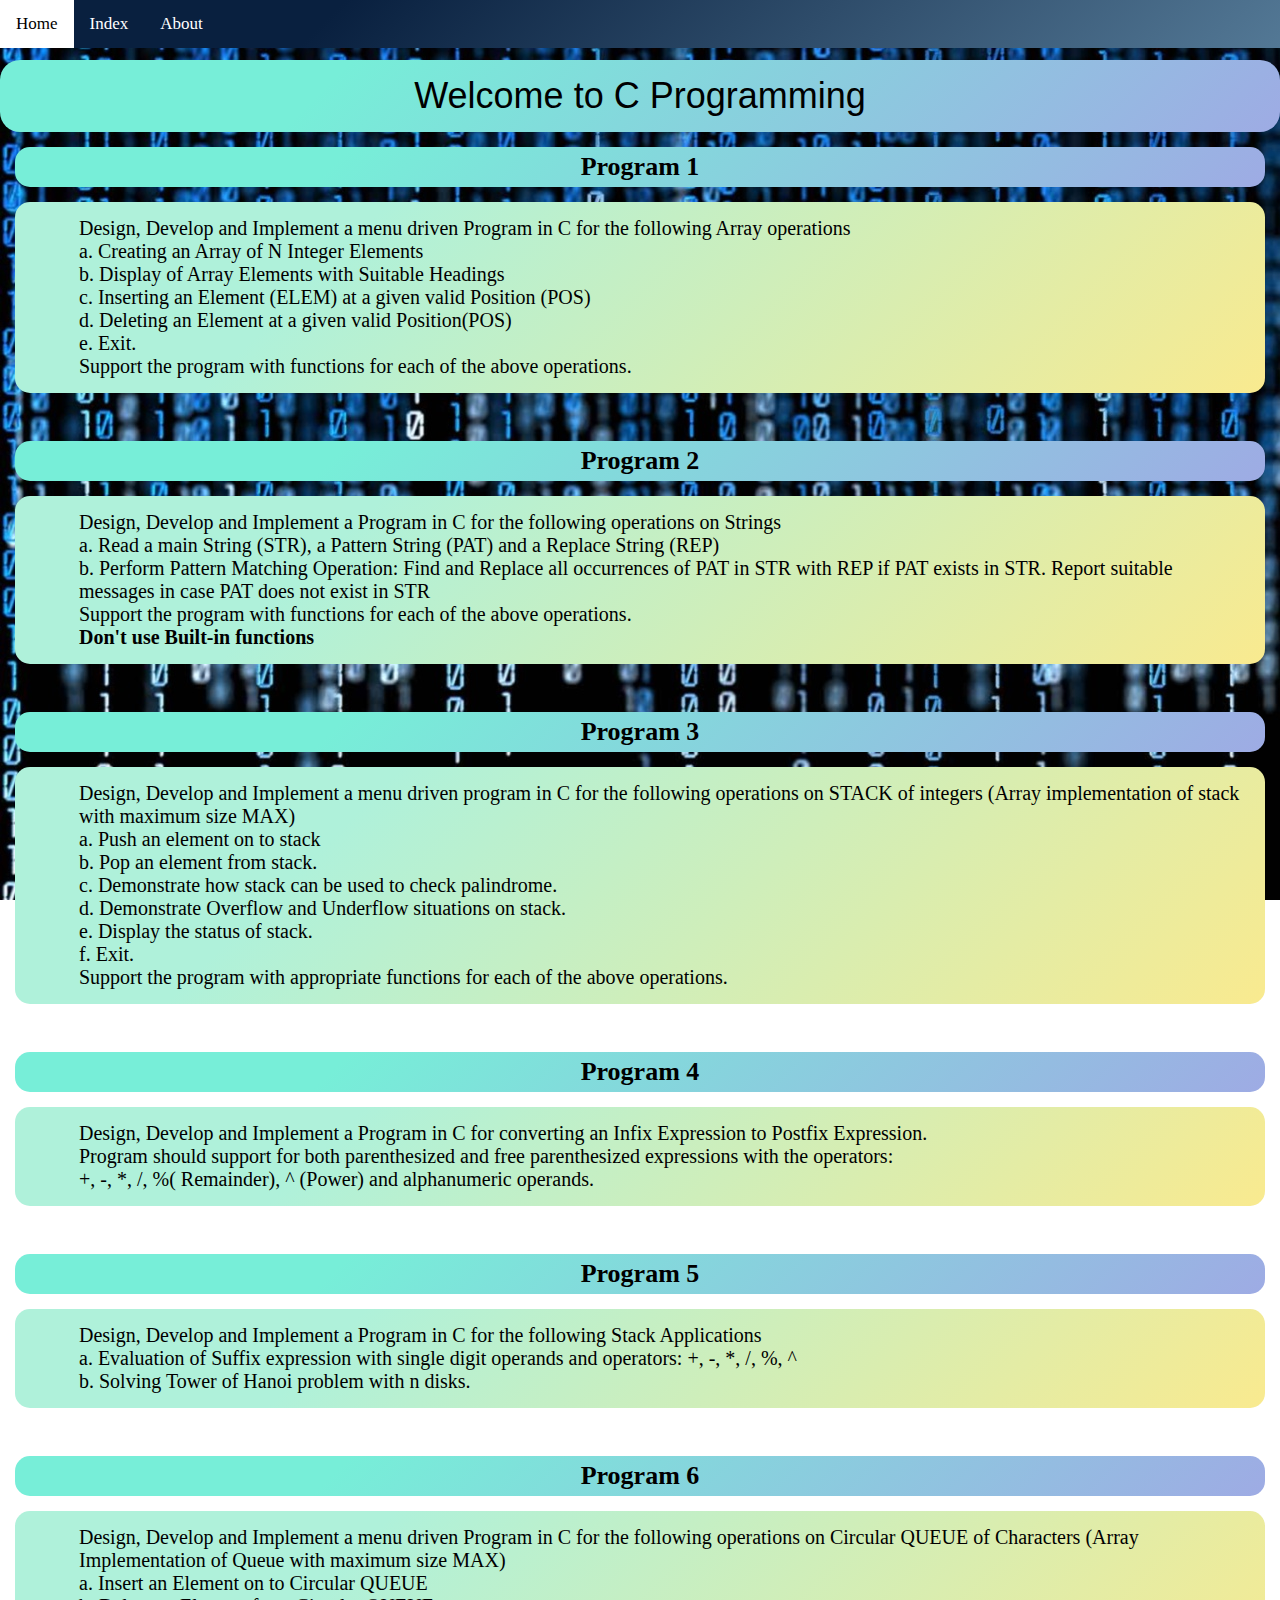
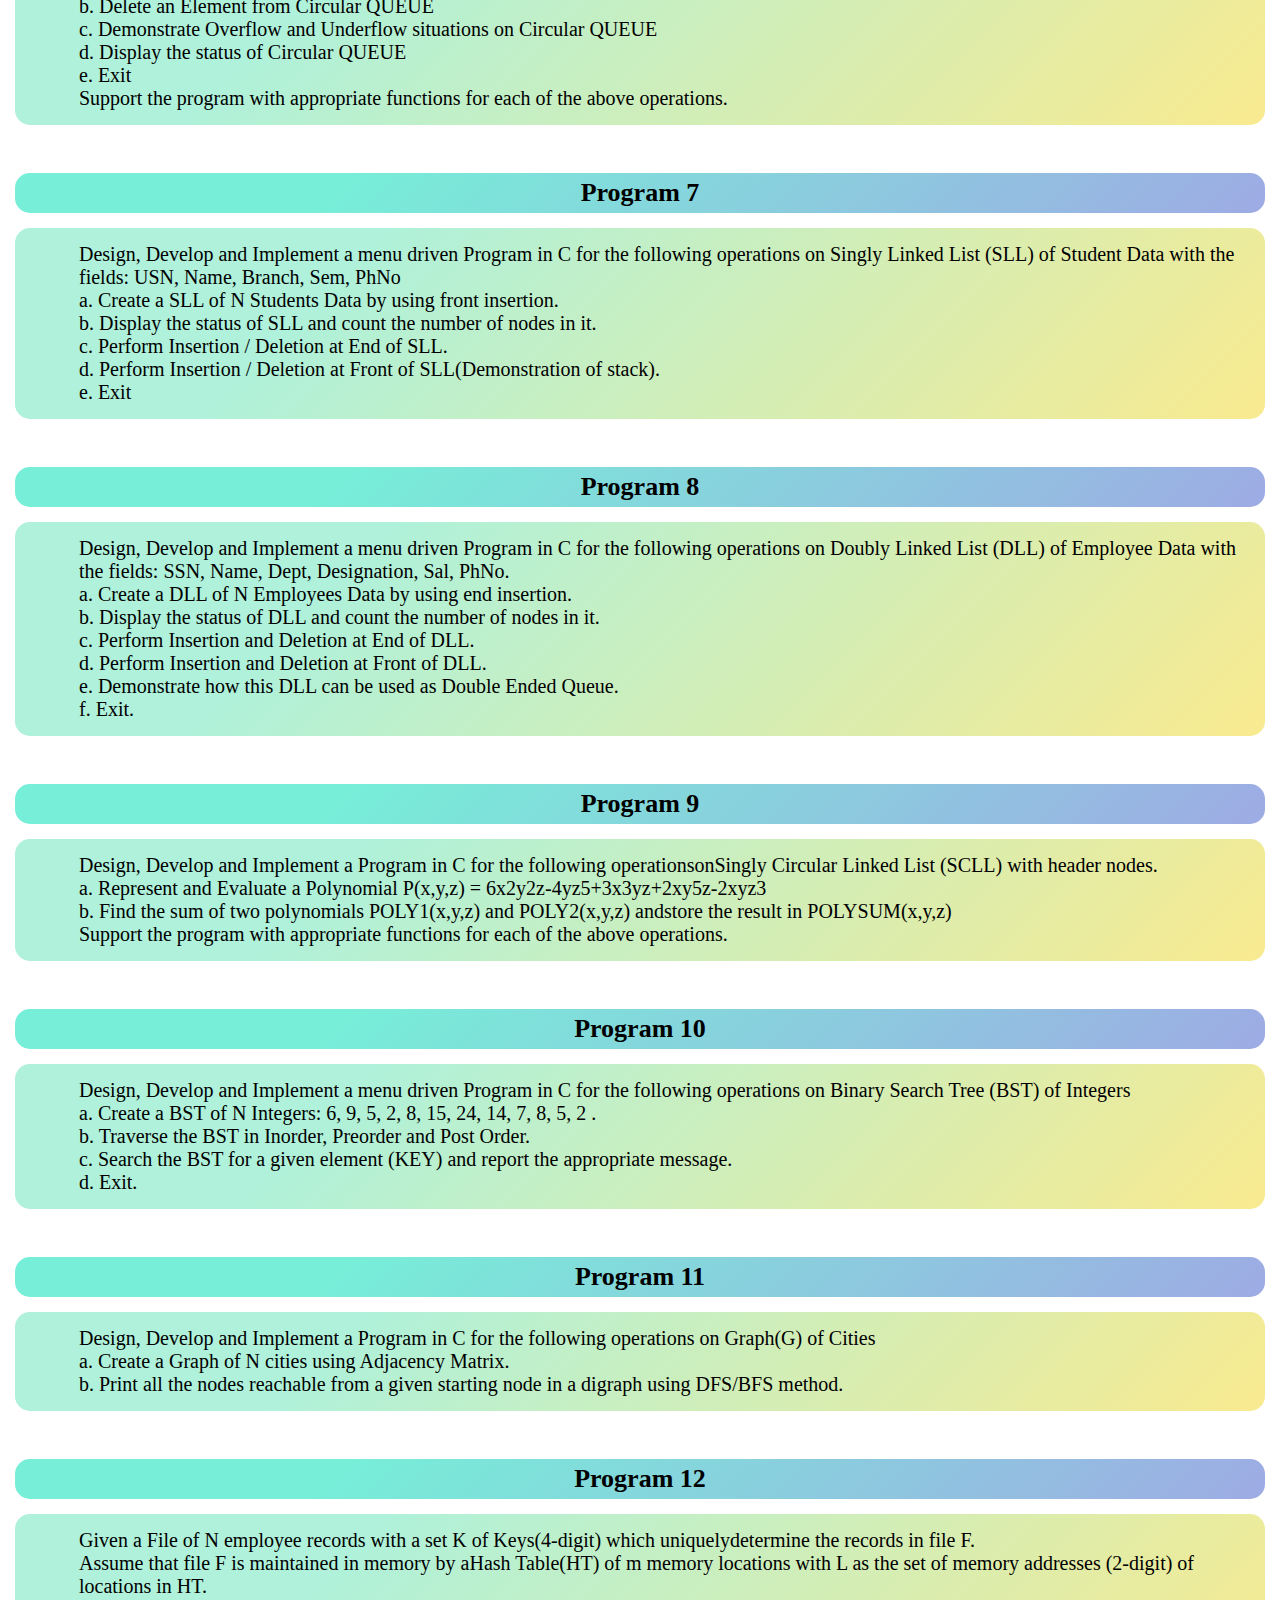
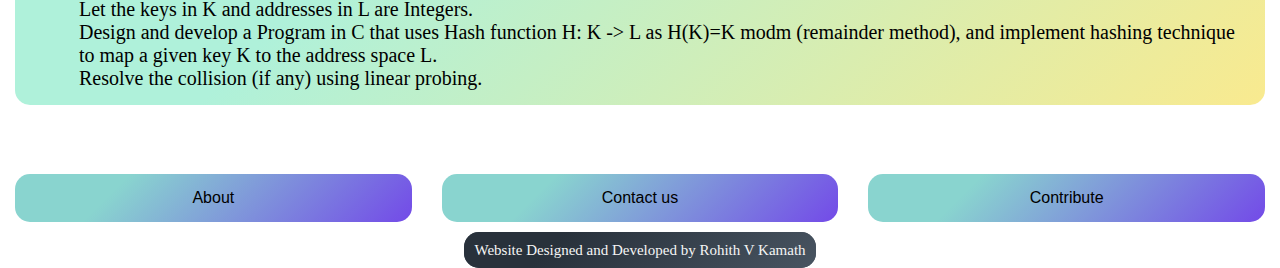
<file: index.html>
<html>
    <head>
        <meta name="viewport" content="width=device-width, initial-scale=1.0">
        <link rel="stylesheet" type= "text/css" href="CSS_files\style.css">
        <title>
            C PROGRAMMING
        </title>
    </head>
    
    <body>
        
        <header class='navbar'>
            <a href="index.html">Home</a>
            <a href="html\in.html">Index</a>
            <a href=#about>About</a>
        </header>
        <p><a name="home"></a></p>
        <div class="main wel"> Welcome to C Programming</div>
        <h3 class="pgmno item"><a href="programs/program1.html">Program 1</a></h3>
       <pgm class="container"> Design, Develop and Implement a menu driven Program in C for the following Array operations <br>
        a. Creating an Array of N Integer Elements<br>
        b. Display of Array Elements with Suitable Headings<br>
        c. Inserting an Element (ELEM) at a given valid Position (POS)<br>
        d. Deleting an Element at a given valid Position(POS)<br>
        e. Exit.<br>
        Support the program with functions for each of the above operations.<br>
        </pgm><br>

        <h3 class=" item pgmno"><a href="programs/program2.html">Program 2</a></h3>
        <pgm class="container">Design, Develop and Implement a Program in C for the following operations on Strings<br>
        a. Read a main String (STR), a Pattern String (PAT) and a Replace String (REP)<br>
        b. Perform Pattern Matching Operation: Find and Replace all occurrences of PAT in STR
            with REP if PAT exists in STR. Report suitable messages in case PAT does not exist in
        STR<br>
        Support the program with functions for each of the above operations. <br>
        <b>Don't use Built-in functions</b><br>
        </pgm><br>

        <h3 class=" item pgmno"><a href="programs/program3.html">Program 3</a></h3>
        <pgm class="container">Design, Develop and Implement a menu driven program in C for the following operations on
        STACK of integers (Array implementation of stack with maximum size MAX)<br>
        a. Push an element on to stack<br>
        b. Pop an element from stack.<br>
        c. Demonstrate how stack can be used to check palindrome.<br>
        d. Demonstrate Overflow and Underflow situations on stack.<br>
        e. Display the status of stack.<br>
        f. Exit.<br>
        Support the program with appropriate functions for each of the above operations.<br>
        </pgm><br>

        <h3 class=" item pgmno"><b><a href="programs/program4.html">Program 4</a></h3></b>
        <pgm class="container">Design, Develop and Implement a Program in C for converting an Infix Expression to Postfix Expression.<br>
        Program should support for both parenthesized and free parenthesized expressions with the operators:<br>
        +, -, *, /, %( Remainder), ^ (Power) and alphanumeric operands.<br>
        </pgm><br>

        <h3 class=" item pgmno"><b><a href="programs/program5.html">Program 5</a></b></h3>
        <pgm class="container">
        Design, Develop and Implement a Program in C for the following Stack Applications<br>
        a. Evaluation of Suffix expression with single digit operands and operators: +, -, *, /, %, ^<br>
        b. Solving Tower of Hanoi problem with n disks.<br>
        </pgm><br>

        <h3 class=" item pgmno"><b><a href="programs/program6.html">Program 6</a></b></h3>
        <pgm class="container">
        Design, Develop and Implement a menu driven Program in C for the following operations on
        Circular QUEUE of Characters (Array Implementation of Queue with maximum size MAX)<br>
        a. Insert an Element on to Circular QUEUE<br>
        b. Delete an Element from Circular QUEUE<br>
        c. Demonstrate Overflow and Underflow situations on Circular QUEUE<br>
        d. Display the status of Circular QUEUE<br>
        e. Exit<br>
        Support the program with appropriate functions for each of the above operations.<br>
        </pgm><br>

        <h3 class=" item pgmno"><b>Program 7</b></h3>
        <pgm class="container">
        Design, Develop and Implement a menu driven Program in C for the following
        operations on Singly Linked List (SLL) of Student Data with the fields: USN,
        Name, Branch, Sem, PhNo<br>
        a. Create a SLL of N Students Data by using front insertion.<br>
        b. Display the status of SLL and count the number of nodes in it.<br>
        c. Perform Insertion / Deletion at End of SLL.<br>
        d. Perform Insertion / Deletion at Front of SLL(Demonstration of stack).<br>
        e. Exit<br>
        </pgm><br>

        <h3 class=" item pgmno"><b>Program 8</b></h3>
        <pgm class="container">
        Design, Develop and Implement a menu driven Program in C for the following
        operations on Doubly Linked List (DLL) of Employee Data with the fields: SSN,
        Name, Dept, Designation, Sal, PhNo.<br>
        a. Create a DLL of N Employees Data by using end insertion.<br>
        b. Display the status of DLL and count the number of nodes in it.<br>
        c. Perform Insertion and Deletion at End of DLL.<br>
        d. Perform Insertion and Deletion at Front of DLL.<br>
        e. Demonstrate how this DLL can be used as Double Ended Queue.<br>
        f. Exit.<br>
        </pgm><br>

        <h3 class=" item pgmno"><b>Program 9</b></h3>
        <pgm class="container">
        Design, Develop and Implement a Program in C for the following operationsonSingly
        Circular Linked List (SCLL) with header nodes.<br>
        a. Represent and Evaluate a Polynomial P(x,y,z) = 6x2y2z-4yz5+3x3yz+2xy5z-2xyz3 <br>
        b. Find the sum of two polynomials POLY1(x,y,z) and POLY2(x,y,z) andstore the result in
        POLYSUM(x,y,z)<br>
        Support the program with appropriate functions for each of the above operations.<br>
        </pgm><br>

        <h3 class=" item pgmno"><b>Program 10</b></h3>
        <pgm class="container">
        Design, Develop and Implement a menu driven Program in C for the following
        operations on Binary Search Tree (BST) of Integers<br>
        a. Create a BST of N Integers: 6, 9, 5, 2, 8, 15, 24, 14, 7, 8, 5, 2 .<br>
        b. Traverse the BST in Inorder, Preorder and Post Order.<br>
        c. Search the BST for a given element (KEY) and report the appropriate message.<br>
        d. Exit.<br>
        </pgm><br>

        <h3 class=" item pgmno"><b>Program 11</b></h3>
        <pgm class="container">
        Design, Develop and Implement a Program in C for the following operations on
        Graph(G) of Cities<br>
        a. Create a Graph of N cities using Adjacency Matrix.<br>
        b. Print all the nodes reachable from a given starting node in a digraph using
        DFS/BFS method.<br>
        </pgm><br>

        <h3 class=" item pgmno"><b>Program 12</b></h3>
        <pgm class="container">
        Given a File of N employee records with a set K of Keys(4-digit) which uniquelydetermine the records in file F.<br> Assume that file F is maintained in memory by aHash Table(HT) of m memory locations with L as the set of memory addresses (2-digit) of locations in HT.<br> Let the keys in K and addresses in L are Integers.<br> Design and develop a Program in C that uses Hash function H: K -> L as H(K)=K modm (remainder method), and implement hashing technique to map a given key K
        to the address space L.<br> Resolve the collision (if any) using linear probing.<br>
        </pgm><br>



        <p><a name="about"></a></p>
        <footer class='container' style=" font-family: 'Trebuchet MS', 'Lucida Sans Unicode', 'Lucida Grande', 'Lucida Sans', Arial, sans-serif;border: none;">
            <button class='button item' >About</button>  
            <button class='button item'> Contact us</button>  
            <button class='button item'>Contribute</button>
        </footer>
       <center> <right> Website Designed and Developed by Rohith V Kamath</right> </center>
    </body>
</html>
</file>
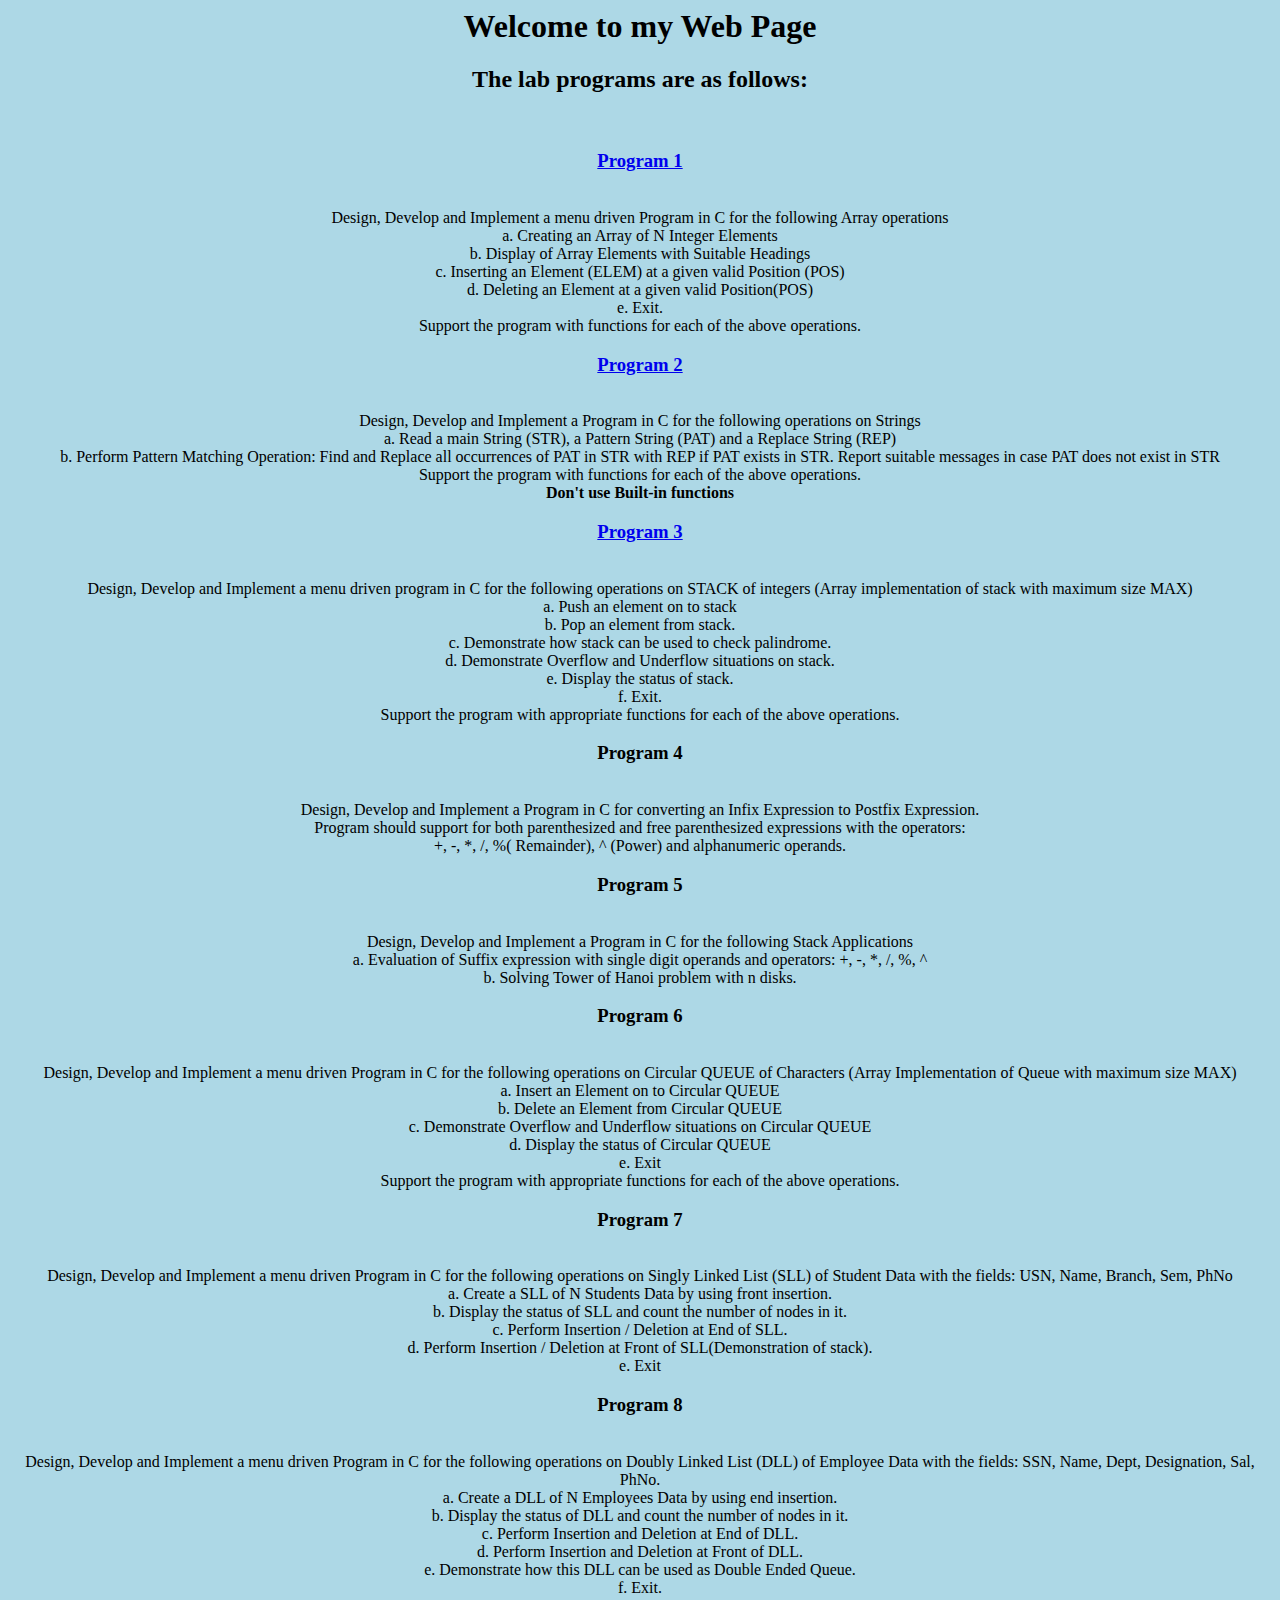
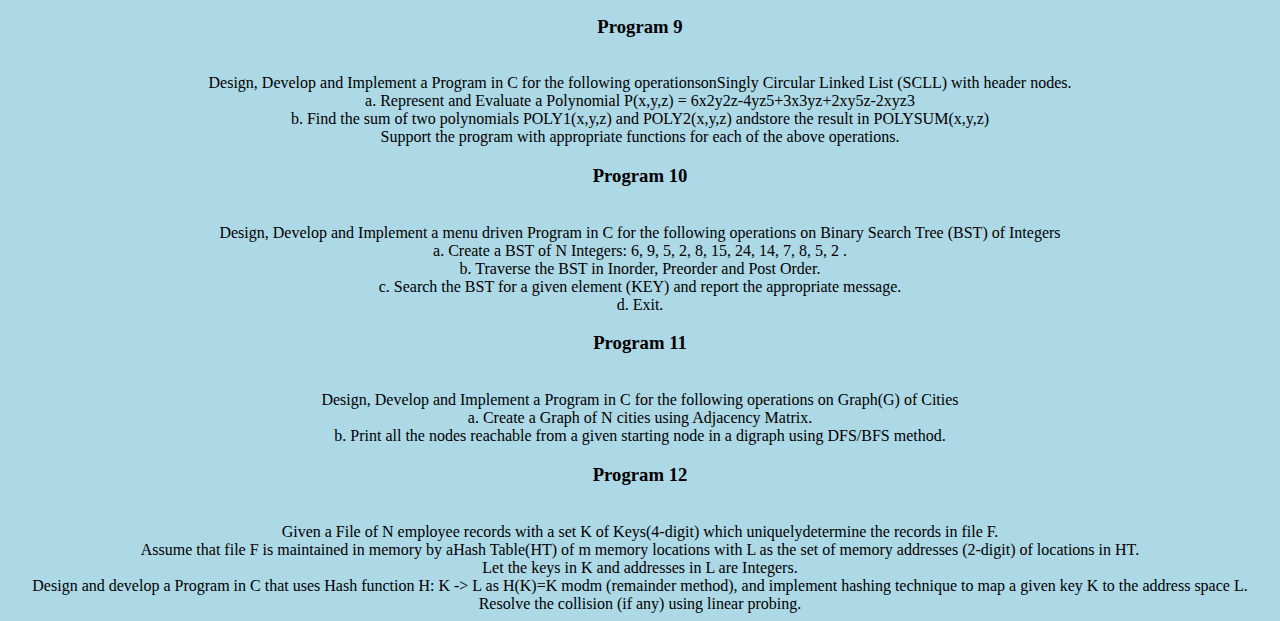
<file: Main.html>
<html>
    <head>
        <title>
        
            DSA-VTU-LAB-PROGRAMS
        </title>
    </head>
    <body bgcolor='lightblue'>
        <center><h1>Welcome to my Web Page</h1></center>
        
        <center><h2>The lab programs are as follows:</h2></center><br>
      <center>
        <h3><b><a href="https://github.com/rohithvkamath/2nd-YEAR-VTU-DSA-PROGRAMS/blob/main/program1.c">Program 1</a></h3></b><br>
        Design, Develop and Implement a menu driven Program in C for the following Array operations<br>
        a. Creating an Array of N Integer Elements<br>
        b. Display of Array Elements with Suitable Headings<br>
        c. Inserting an Element (ELEM) at a given valid Position (POS)<br>
        d. Deleting an Element at a given valid Position(POS)<br>
        e. Exit.<br>
        Support the program with functions for each of the above operations.<br>

        <h3><b><a href="https://github.com/rohithvkamath/2nd-YEAR-VTU-DSA-PROGRAMS/blob/main/program2.c">Program 2</a></h3></b><br>
        Design, Develop and Implement a Program in C for the following operations on Strings<br>
        a. Read a main String (STR), a Pattern String (PAT) and a Replace String (REP)<br>
        b. Perform Pattern Matching Operation: Find and Replace all occurrences of PAT in STR
            with REP if PAT exists in STR. Report suitable messages in case PAT does not exist in
        STR<br>
        Support the program with functions for each of the above operations. <br>
        <b>Don't use Built-in functions</b><br>

        <h3><b><a href="https://github.com/rohithvkamath/2nd-YEAR-VTU-DSA-PROGRAMS/blob/main/program3.c">Program 3</a></h3></b><br>
        Design, Develop and Implement a menu driven program in C for the following operations on
        STACK of integers (Array implementation of stack with maximum size MAX)<br>
        a. Push an element on to stack<br>
        b. Pop an element from stack.<br>
        c. Demonstrate how stack can be used to check palindrome.<br>
        d. Demonstrate Overflow and Underflow situations on stack.<br>
        e. Display the status of stack.<br>
        f. Exit.<br>
        Support the program with appropriate functions for each of the above operations.<br>

        <h3><b>Program 4</b></h3><br>
        Design, Develop and Implement a Program in C for converting an Infix Expression to Postfix Expression.<br>
        Program should support for both parenthesized and free parenthesized expressions with the operators:<br>
        +, -, *, /, %( Remainder), ^ (Power) and alphanumeric operands.<br>

        <h3><b>Program 5</b></h3><br>
        Design, Develop and Implement a Program in C for the following Stack Applications<br>
        a. Evaluation of Suffix expression with single digit operands and operators: +, -, *, /, %, ^<br>
        b. Solving Tower of Hanoi problem with n disks.<br>

        <h3><b>Program 6</b></h3><br>
        Design, Develop and Implement a menu driven Program in C for the following operations on
        Circular QUEUE of Characters (Array Implementation of Queue with maximum size MAX)<br>
        a. Insert an Element on to Circular QUEUE<br>
        b. Delete an Element from Circular QUEUE<br>
        c. Demonstrate Overflow and Underflow situations on Circular QUEUE<br>
        d. Display the status of Circular QUEUE<br>
        e. Exit<br>
        Support the program with appropriate functions for each of the above operations.<br>

        <h3><b>Program 7</b></h3><br>
        Design, Develop and Implement a menu driven Program in C for the following
        operations on Singly Linked List (SLL) of Student Data with the fields: USN,
        Name, Branch, Sem, PhNo<br>
        a. Create a SLL of N Students Data by using front insertion.<br>
        b. Display the status of SLL and count the number of nodes in it.<br>
        c. Perform Insertion / Deletion at End of SLL.<br>
        d. Perform Insertion / Deletion at Front of SLL(Demonstration of stack).<br>
        e. Exit<br>

        <h3><b>Program 8</b></h3><br>
        Design, Develop and Implement a menu driven Program in C for the following
        operations on Doubly Linked List (DLL) of Employee Data with the fields: SSN,
        Name, Dept, Designation, Sal, PhNo.<br>
        a. Create a DLL of N Employees Data by using end insertion.<br>
        b. Display the status of DLL and count the number of nodes in it.<br>
        c. Perform Insertion and Deletion at End of DLL.<br>
        d. Perform Insertion and Deletion at Front of DLL.<br>
        e. Demonstrate how this DLL can be used as Double Ended Queue.<br>
        f. Exit.<br>

        <h3><b>Program 9</b></h3><br>
        Design, Develop and Implement a Program in C for the following operationsonSingly
        Circular Linked List (SCLL) with header nodes.<br>
        a. Represent and Evaluate a Polynomial P(x,y,z) = 6x2y2z-4yz5+3x3yz+2xy5z-2xyz3 <br>
        b. Find the sum of two polynomials POLY1(x,y,z) and POLY2(x,y,z) andstore the result in
        POLYSUM(x,y,z)<br>
        Support the program with appropriate functions for each of the above operations.<br>

        <h3><b>Program 10</b></h3><br>
        Design, Develop and Implement a menu driven Program in C for the following
        operations on Binary Search Tree (BST) of Integers<br>
        a. Create a BST of N Integers: 6, 9, 5, 2, 8, 15, 24, 14, 7, 8, 5, 2 .<br>
        b. Traverse the BST in Inorder, Preorder and Post Order.<br>
        c. Search the BST for a given element (KEY) and report the appropriate message.<br>
        d. Exit.<br>

        <h3><b>Program 11</b></h3><br>
        Design, Develop and Implement a Program in C for the following operations on
        Graph(G) of Cities<br>
        a. Create a Graph of N cities using Adjacency Matrix.<br>
        b. Print all the nodes reachable from a given starting node in a digraph using
        DFS/BFS method.<br>

        <h3><b>Program 12</b></h3><br>
        Given a File of N employee records with a set K of Keys(4-digit) which uniquelydetermine the records in file F.<br> Assume that file F is maintained in memory by aHash Table(HT) of m memory locations with L as the set of memory addresses (2-digit) of locations in HT.<br> Let the keys in K and addresses in L are Integers.<br> Design and develop a Program in C that uses Hash function H: K -> L as H(K)=K modm (remainder method), and implement hashing technique to map a given key K
        to the address space L.<br> Resolve the collision (if any) using linear probing.<br>
    </center>

    </body>
</html>
</file>
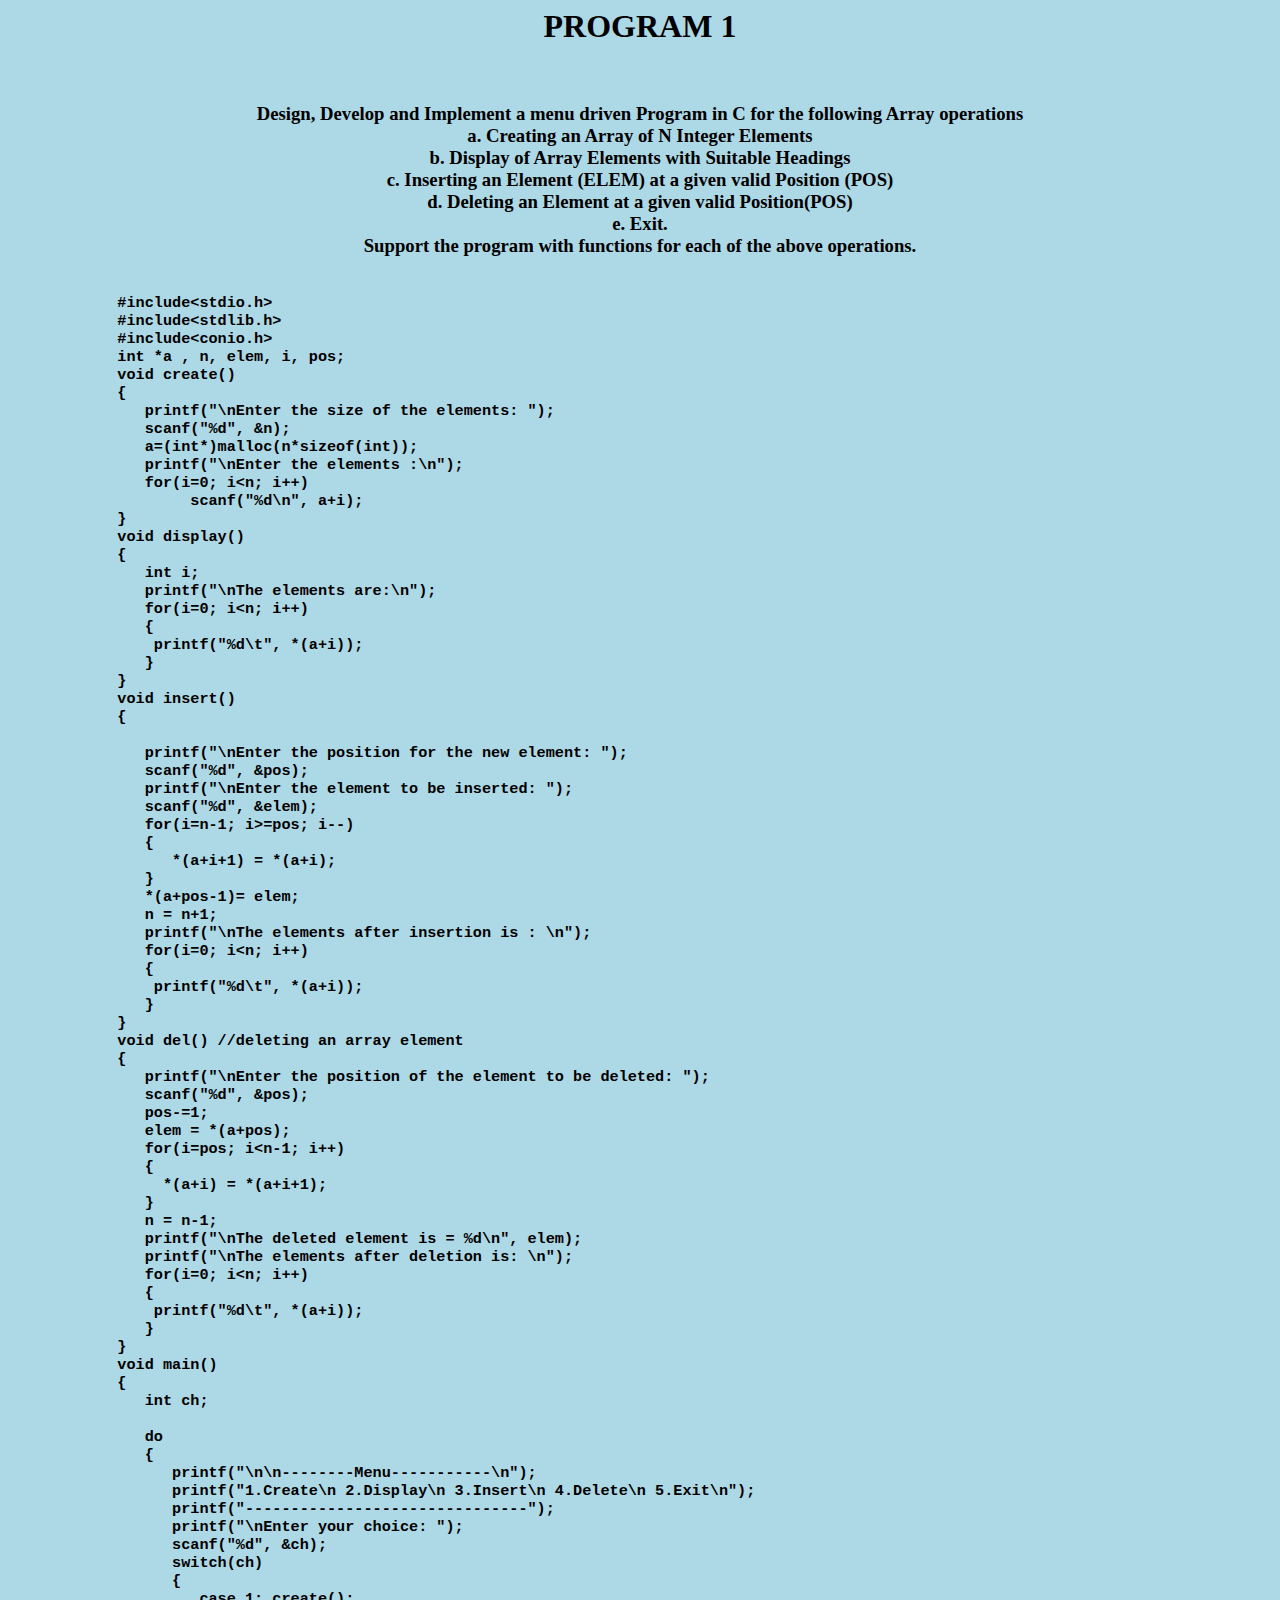
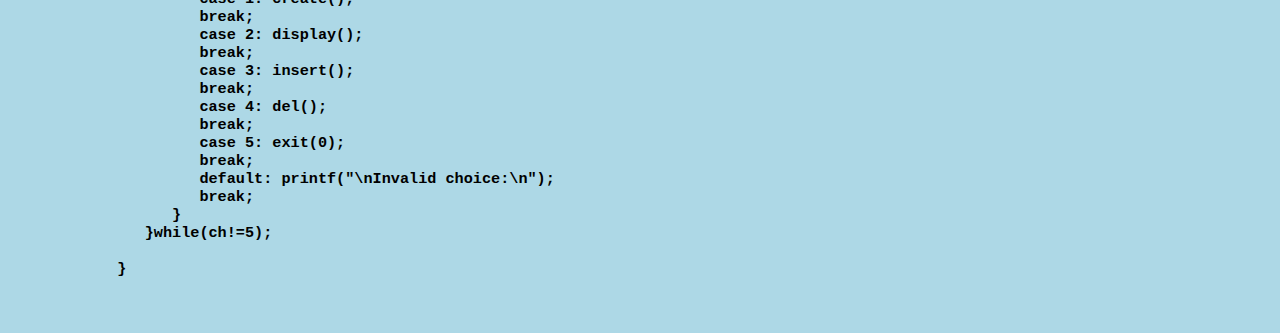
<file: program1.html>
<html>
    <head>
        <title>
            PROGRAM 1
        </title>
    </head>
    <body bgcolor='lightblue'>
        <center><h1>PROGRAM 1</h1></center><br>
        <center><h3> Design, Develop and Implement a menu driven Program in C for the following Array operations<br>
            a. Creating an Array of N Integer Elements<br>
            b. Display of Array Elements with Suitable Headings<br>
            c. Inserting an Element (ELEM) at a given valid Position (POS)<br>
            d. Deleting an Element at a given valid Position(POS)<br>
            e. Exit.<br>
            Support the program with functions for each of the above operations.<br></h3></center>
    <b><h3>
    <pre>
        <code>
            #include&#x3C;stdio.h&#x3E;
            #include&#x3C;stdlib.h&#x3E;
            #include&#x3C;conio.h&#x3E;
            int *a , n, elem, i, pos;
            void create()
            {
               printf(&#x22;\nEnter the size of the elements: &#x22;);
               scanf(&#x22;%d&#x22;, &#x26;n);
               a=(int*)malloc(n*sizeof(int));
               printf(&#x22;\nEnter the elements :\n&#x22;);
               for(i=0; i&#x3C;n; i++)
                    scanf(&#x22;%d\n&#x22;, a+i);
            }
            void display()
            {
               int i;
               printf(&#x22;\nThe elements are:\n&#x22;);
               for(i=0; i&#x3C;n; i++)
               {
                printf(&#x22;%d\t&#x22;, *(a+i));
               }
            }
            void insert()
            {
            
               printf(&#x22;\nEnter the position for the new element: &#x22;);
               scanf(&#x22;%d&#x22;, &#x26;pos);
               printf(&#x22;\nEnter the element to be inserted: &#x22;);
               scanf(&#x22;%d&#x22;, &#x26;elem);
               for(i=n-1; i&#x3E;=pos; i--)
               {
                  *(a+i+1) = *(a+i);
               }
               *(a+pos-1)= elem;
               n = n+1;
               printf(&#x22;\nThe elements after insertion is : \n&#x22;);
               for(i=0; i&#x3C;n; i++)
               {
                printf(&#x22;%d\t&#x22;, *(a+i));
               }
            }
            void del() //deleting an array element
            {
               printf(&#x22;\nEnter the position of the element to be deleted: &#x22;);
               scanf(&#x22;%d&#x22;, &#x26;pos);
               pos-=1;
               elem = *(a+pos);
               for(i=pos; i&#x3C;n-1; i++)
               {
                 *(a+i) = *(a+i+1);
               }
               n = n-1;
               printf(&#x22;\nThe deleted element is = %d\n&#x22;, elem);
               printf(&#x22;\nThe elements after deletion is: \n&#x22;);
               for(i=0; i&#x3C;n; i++)
               {
                printf(&#x22;%d\t&#x22;, *(a+i));
               }
            }
            void main()
            {
               int ch;
            
               do
               {
                  printf(&#x22;\n\n--------Menu-----------\n&#x22;);
                  printf(&#x22;1.Create\n 2.Display\n 3.Insert\n 4.Delete\n 5.Exit\n&#x22;);
                  printf(&#x22;-------------------------------&#x22;);
                  printf(&#x22;\nEnter your choice: &#x22;);
                  scanf(&#x22;%d&#x22;, &#x26;ch);
                  switch(ch)
                  {
                     case 1: create();
                     break;
                     case 2: display();
                     break;
                     case 3: insert();
                     break;
                     case 4: del();
                     break;
                     case 5: exit(0);
                     break;
                     default: printf(&#x22;\nInvalid choice:\n&#x22;);
                     break;
                  }
               }while(ch!=5);
            
            }
        </code>
    </pre>
    </h3></b>
    </body>
</html>
</file>
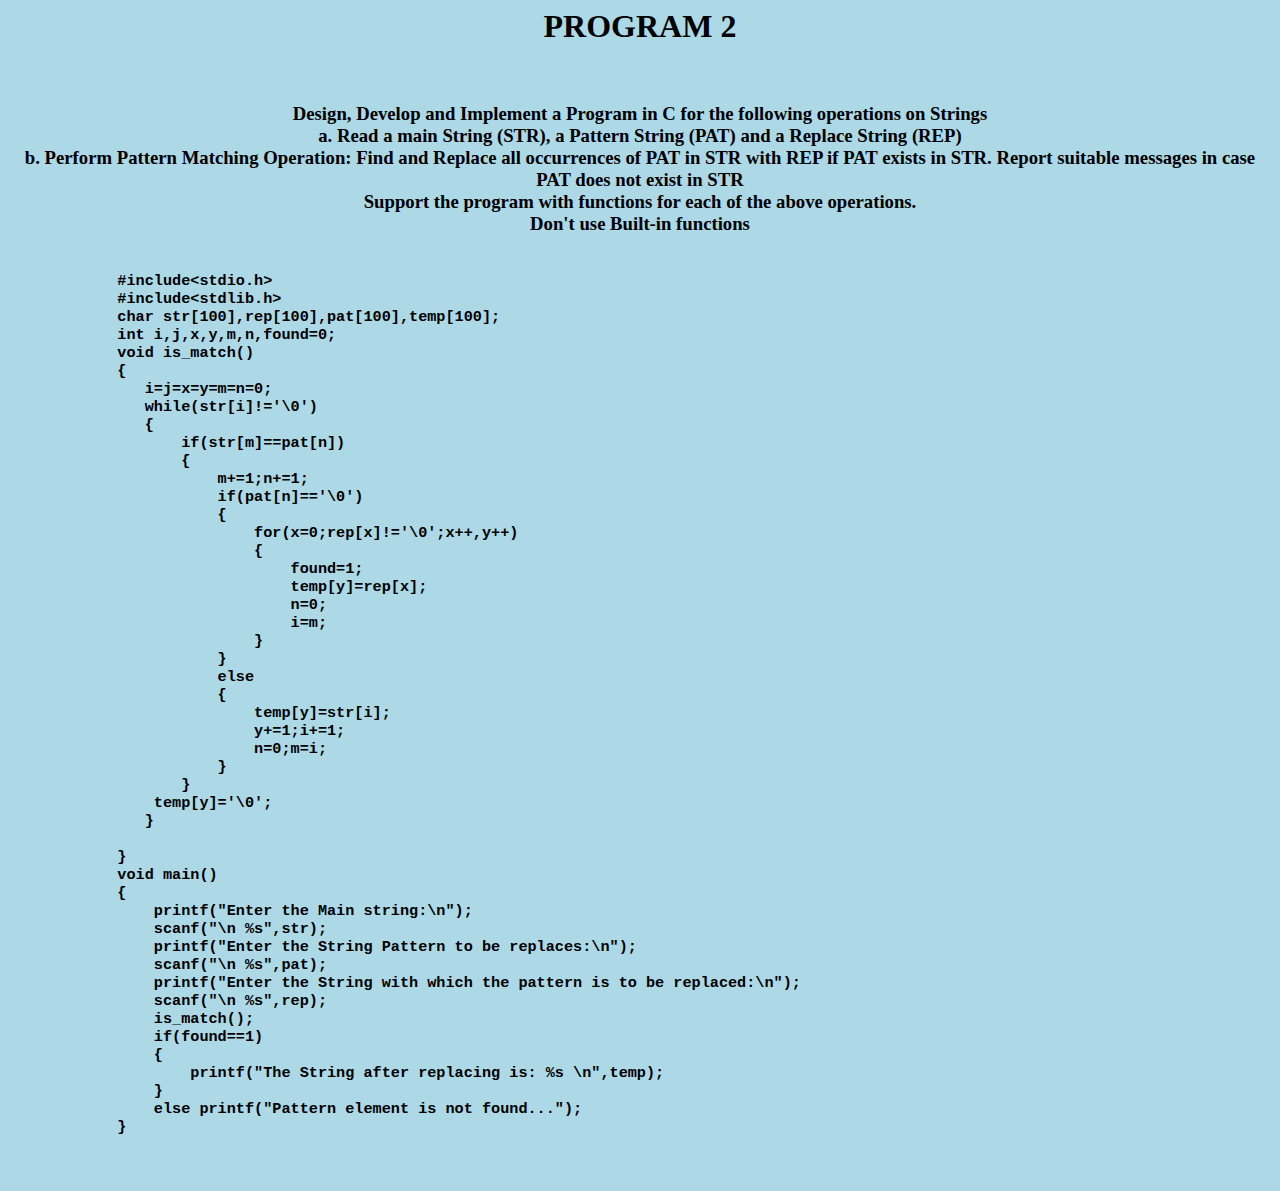
<file: program2.html>
<html>
    <head>
        <title>
            PROGRAM 2
        </title>
    </head>
    <body bgcolor='lightblue'>
        <center><h1>PROGRAM 2</h1></center><br>
        <center><h3>  Design, Develop and Implement a Program in C for the following operations on Strings<br>
            a. Read a main String (STR), a Pattern String (PAT) and a Replace String (REP)<br>
            b. Perform Pattern Matching Operation: Find and Replace all occurrences of PAT in STR
                with REP if PAT exists in STR. Report suitable messages in case PAT does not exist in
            STR<br>
            Support the program with functions for each of the above operations. <br>
            <b>Don't use Built-in functions</b><br></h3></center>
    <b><h3>
    <pre>
        <code>
            #include&#x3C;stdio.h&#x3E;
            #include&#x3C;stdlib.h&#x3E;
            char str[100],rep[100],pat[100],temp[100];
            int i,j,x,y,m,n,found=0;
            void is_match()
            {
               i=j=x=y=m=n=0;
               while(str[i]!=&#x27;\0&#x27;)
               {
                   if(str[m]==pat[n])
                   {
                       m+=1;n+=1;
                       if(pat[n]==&#x27;\0&#x27;)
                       {
                           for(x=0;rep[x]!=&#x27;\0&#x27;;x++,y++)
                           {
                               found=1;
                               temp[y]=rep[x];
                               n=0;
                               i=m;
                           }
                       }
                       else 
                       {
                           temp[y]=str[i];
                           y+=1;i+=1;
                           n=0;m=i;
                       }
                   }
                temp[y]=&#x27;\0&#x27;;
               }
            
            }
            void main()
            { 
                printf(&#x22;Enter the Main string:\n&#x22;);
                scanf(&#x22;\n %s&#x22;,str);
                printf(&#x22;Enter the String Pattern to be replaces:\n&#x22;);
                scanf(&#x22;\n %s&#x22;,pat);
                printf(&#x22;Enter the String with which the pattern is to be replaced:\n&#x22;);
                scanf(&#x22;\n %s&#x22;,rep);
                is_match();
                if(found==1)
                {
                    printf(&#x22;The String after replacing is: %s \n&#x22;,temp);
                }
                else printf(&#x22;Pattern element is not found...&#x22;);
            }
        </code>
    </pre>
    </h3></b>
       
    </body>
</html>
</file>
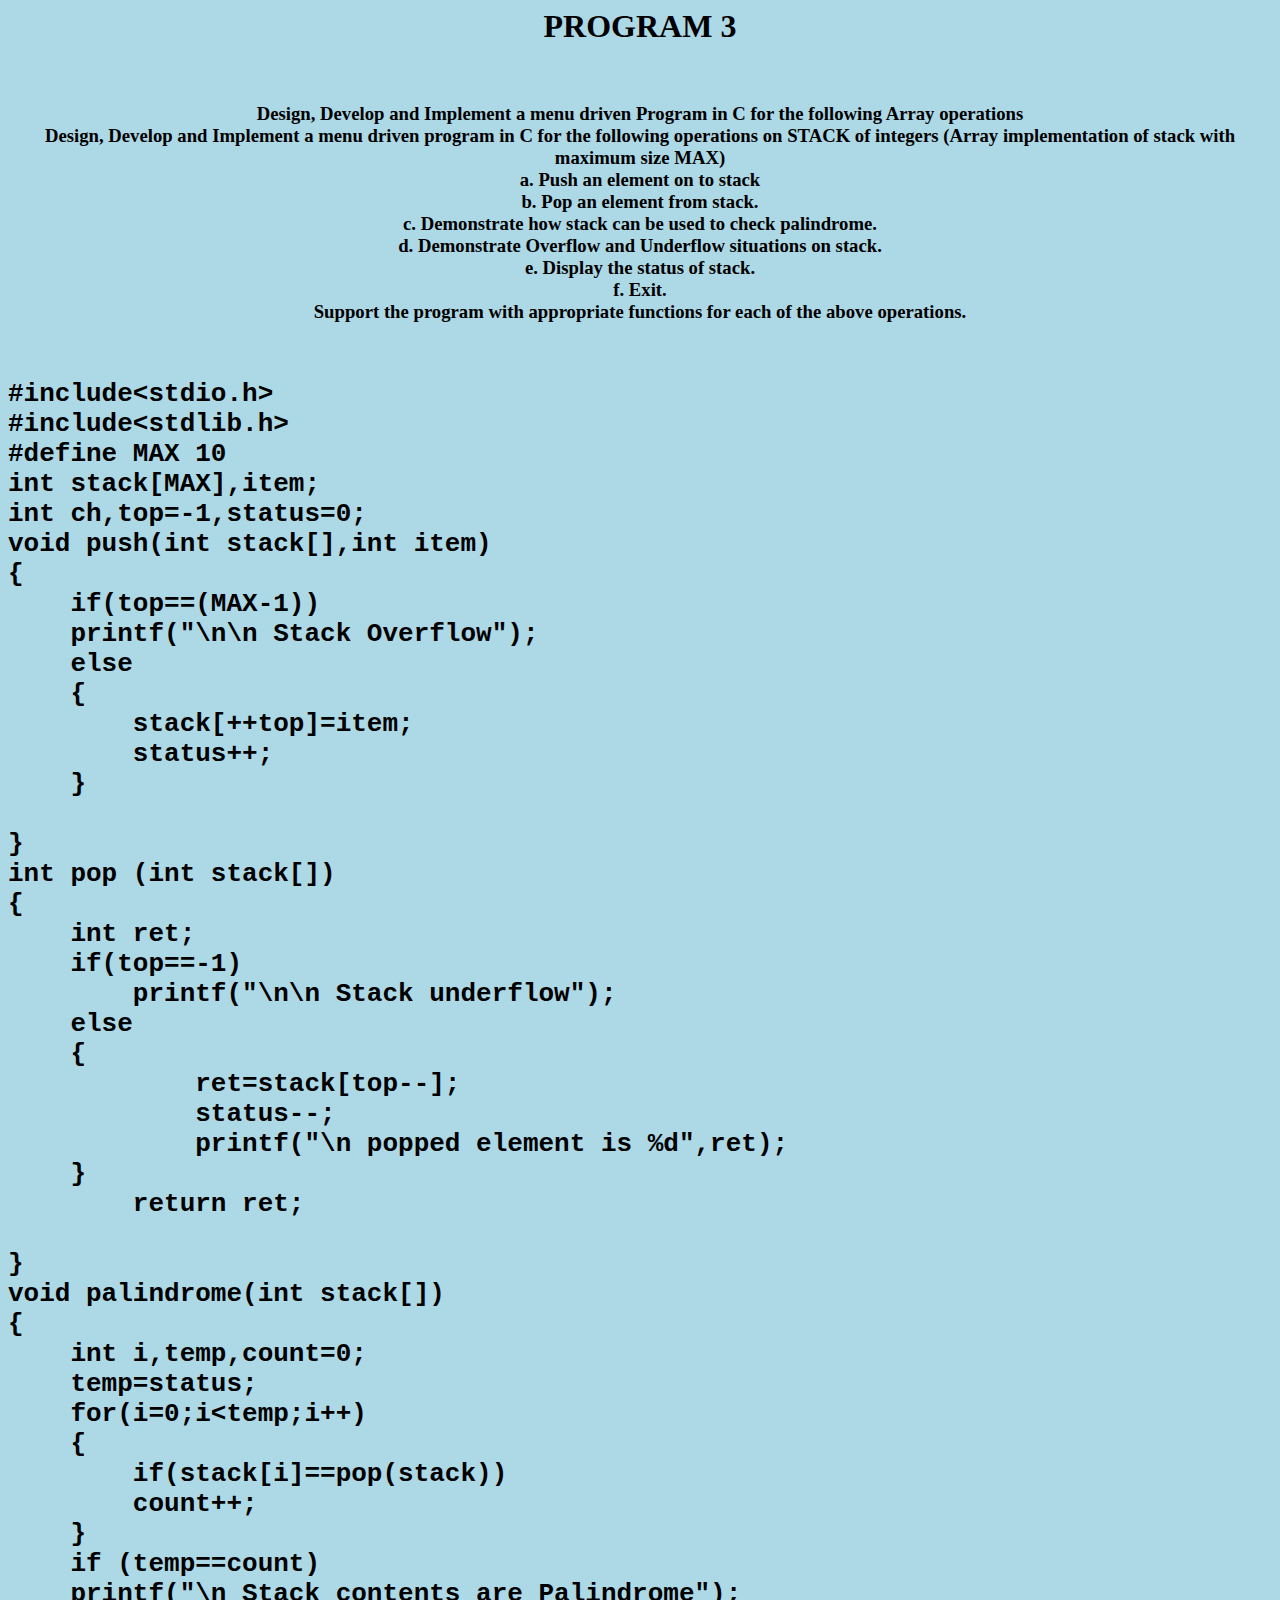
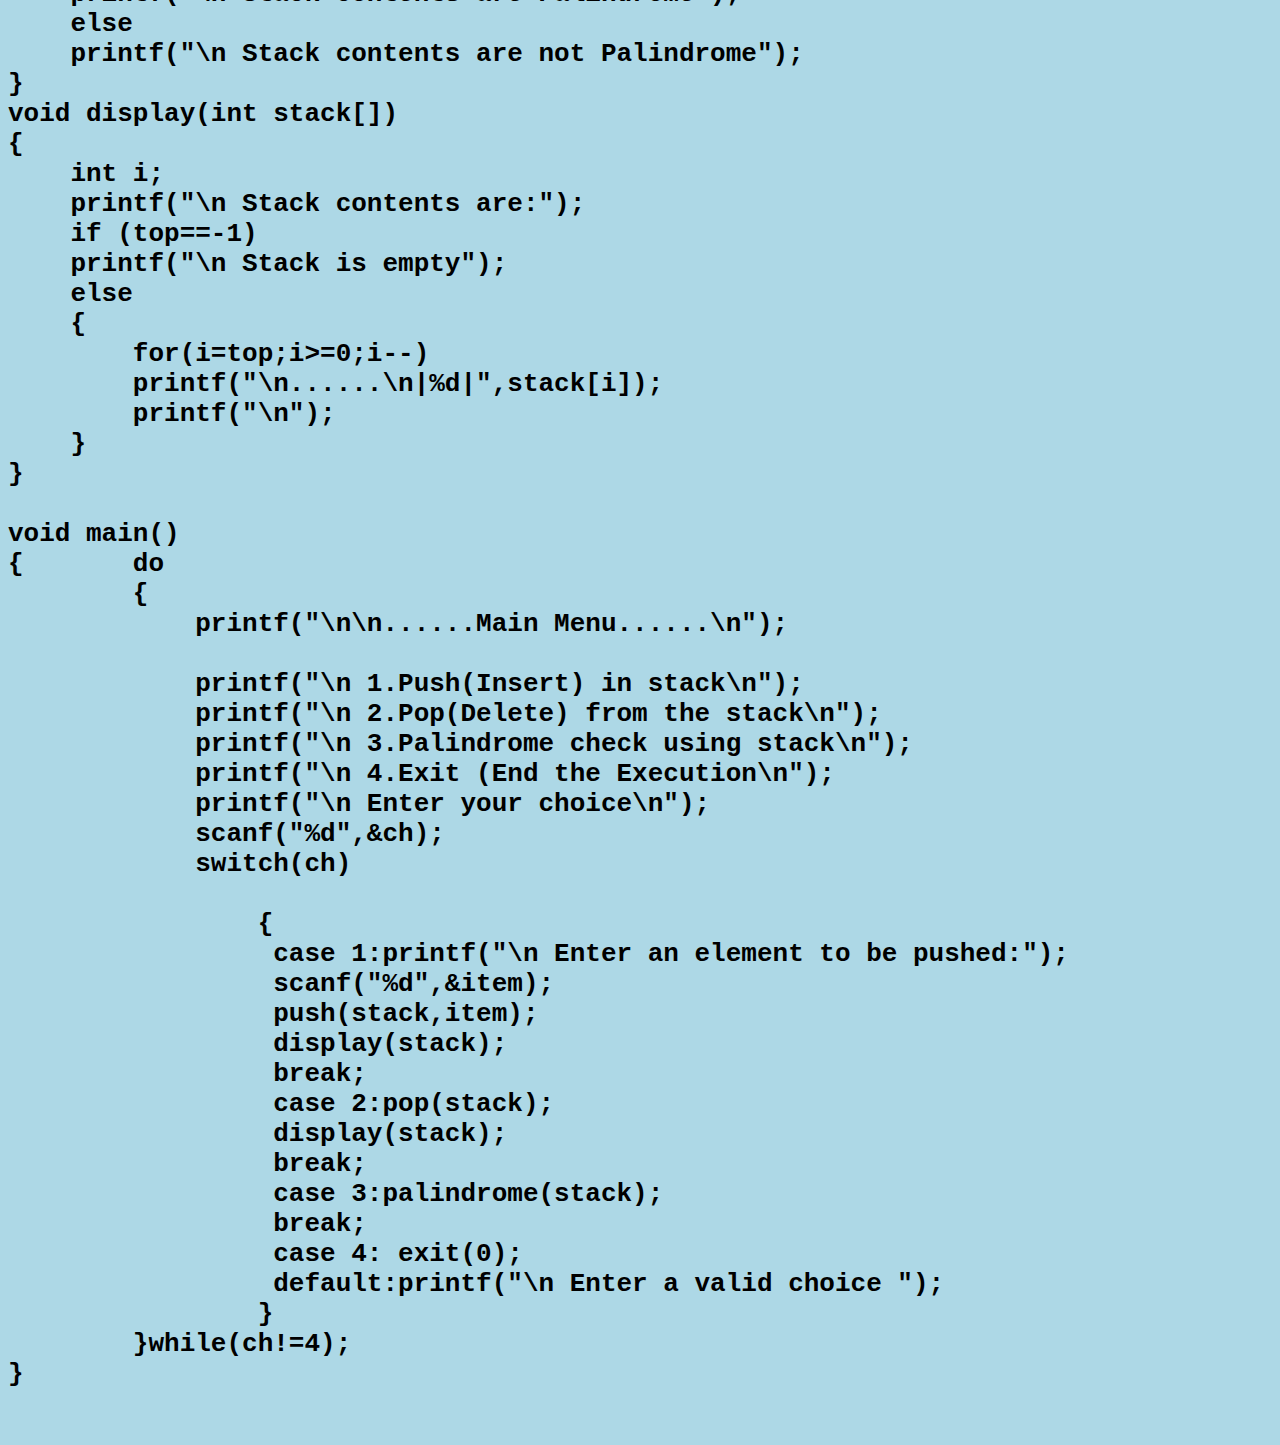
<file: program3.html>
<html>
    <head>
        <title>
            PROGRAM 3
        </title>
    </head>
    <body bgcolor='lightblue'>
        <center><h1>PROGRAM 3</h1></center><br>
        <center><h3> Design, Develop and Implement a menu driven Program in C for the following Array operations<br>
            Design, Develop and Implement a menu driven program in C for the following operations on
        STACK of integers (Array implementation of stack with maximum size MAX)<br>
        a. Push an element on to stack<br>
        b. Pop an element from stack.<br>
        c. Demonstrate how stack can be used to check palindrome.<br>
        d. Demonstrate Overflow and Underflow situations on stack.<br>
        e. Display the status of stack.<br>
        f. Exit.<br>
        Support the program with appropriate functions for each of the above operations.<br></h3></center>
    <b><h1> 
    <pre>
        <code>
#include&lt;stdio.h&gt;
#include&lt;stdlib.h&gt;
#define MAX 10
int stack[MAX],item;
int ch,top=-1,status=0;
void push(int stack[],int item)
{
    if(top==(MAX-1))
    printf("\n\n Stack Overflow");
    else
    {
        stack[++top]=item;
        status++;
    }

}
int pop (int stack[])
{
    int ret;
    if(top==-1)
        printf("\n\n Stack underflow");
    else
    {
            ret=stack[top--];
            status--;
            printf("\n popped element is %d",ret);
    }    
        return ret;

}
void palindrome(int stack[])
{
    int i,temp,count=0;
    temp=status;
    for(i=0;i&lt;temp;i++)
    {
        if(stack[i]==pop(stack))
        count++;
    }
    if (temp==count)
    printf("\n Stack contents are Palindrome");
    else
    printf("\n Stack contents are not Palindrome");
}
void display(int stack[])
{
    int i;
    printf("\n Stack contents are:");
    if (top==-1)
    printf("\n Stack is empty");
    else
    {
        for(i=top;i&gt;=0;i--)
        printf("\n......\n|%d|",stack[i]);
        printf("\n");
    }
}
  
void main()
{       do
        {
            printf("\n\n......Main Menu......\n");
            
            printf("\n 1.Push(Insert) in stack\n");
            printf("\n 2.Pop(Delete) from the stack\n");
            printf("\n 3.Palindrome check using stack\n");
            printf("\n 4.Exit (End the Execution\n");
            printf("\n Enter your choice\n");
            scanf("%d",&amp;ch);
            switch(ch)

                {
                 case 1:printf("\n Enter an element to be pushed:");
                 scanf("%d",&amp;item);
                 push(stack,item);
                 display(stack);
                 break;
                 case 2:pop(stack);
                 display(stack);
                 break;
                 case 3:palindrome(stack);
                 break;
                 case 4: exit(0);
                 default:printf("\n Enter a valid choice ");
                }
        }while(ch!=4);
}
</code>
</pre>
</h1></b>
   
</body>
</html>
</file>
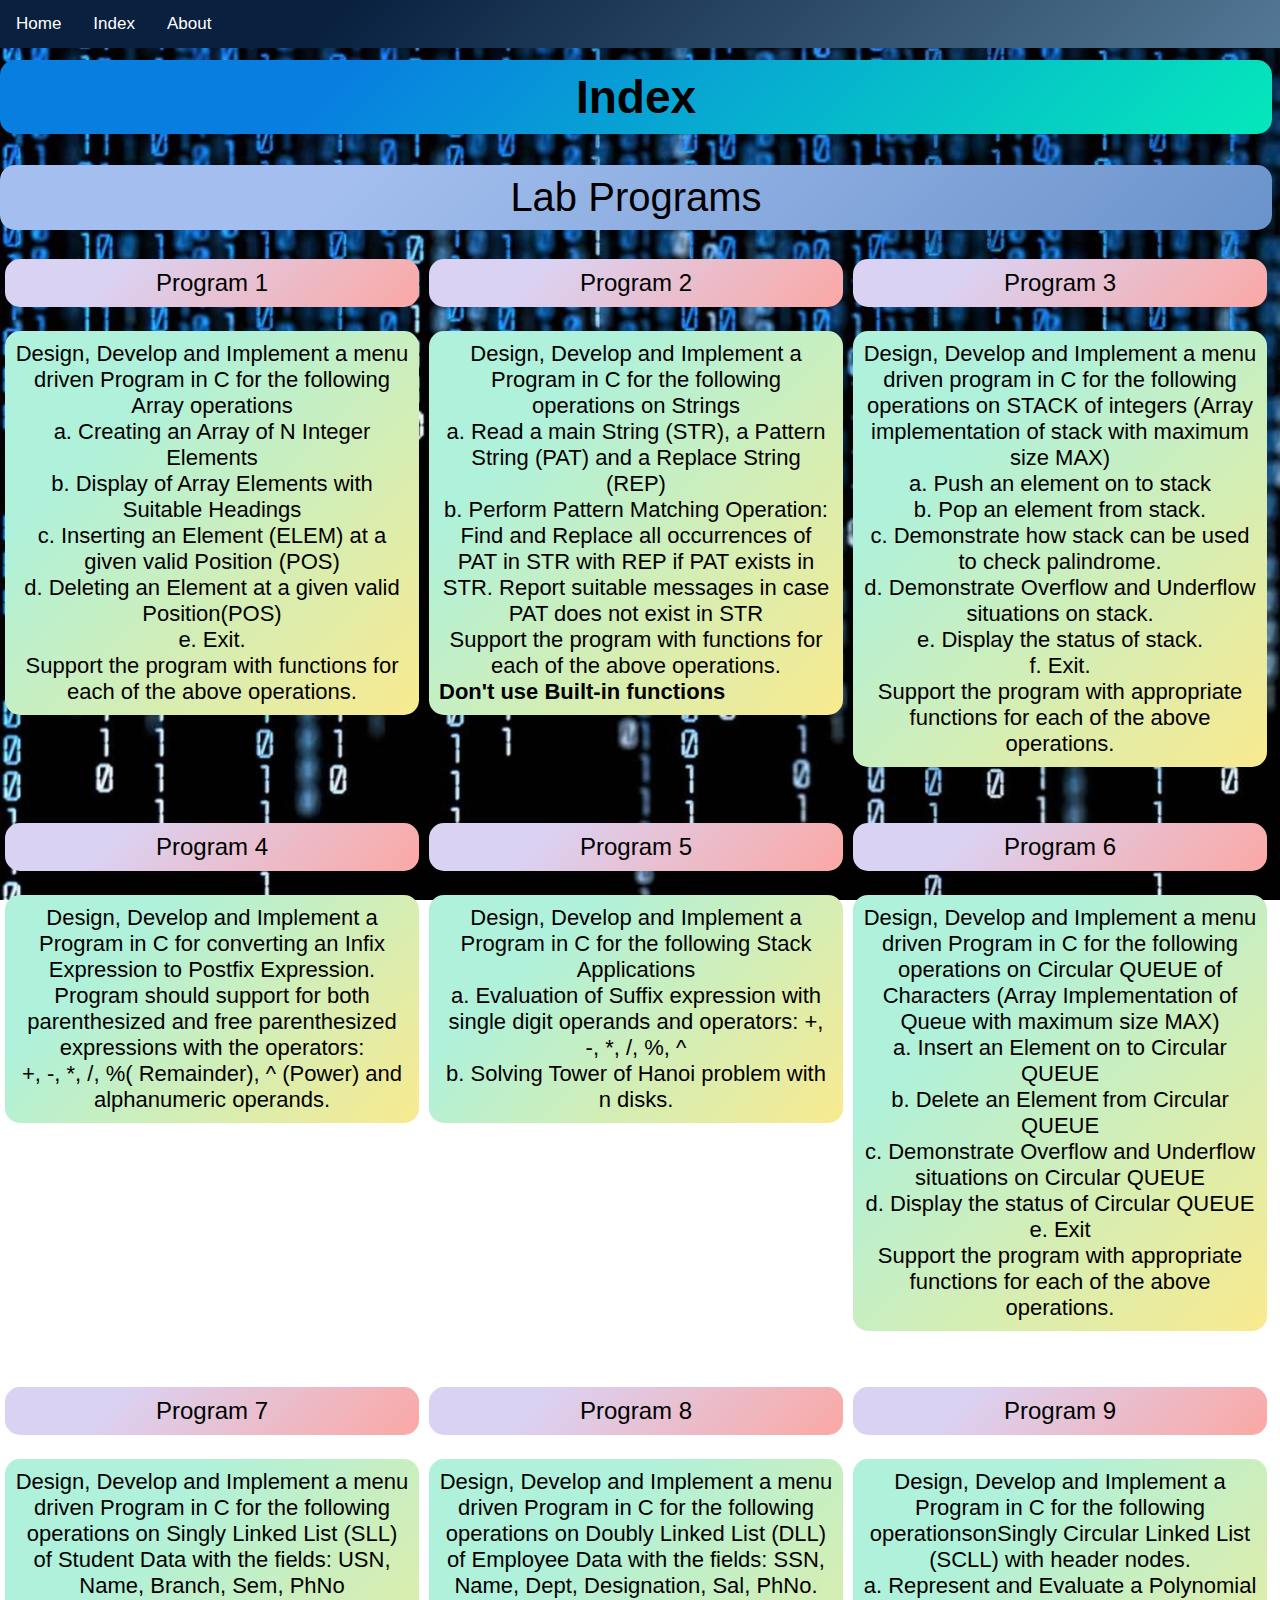
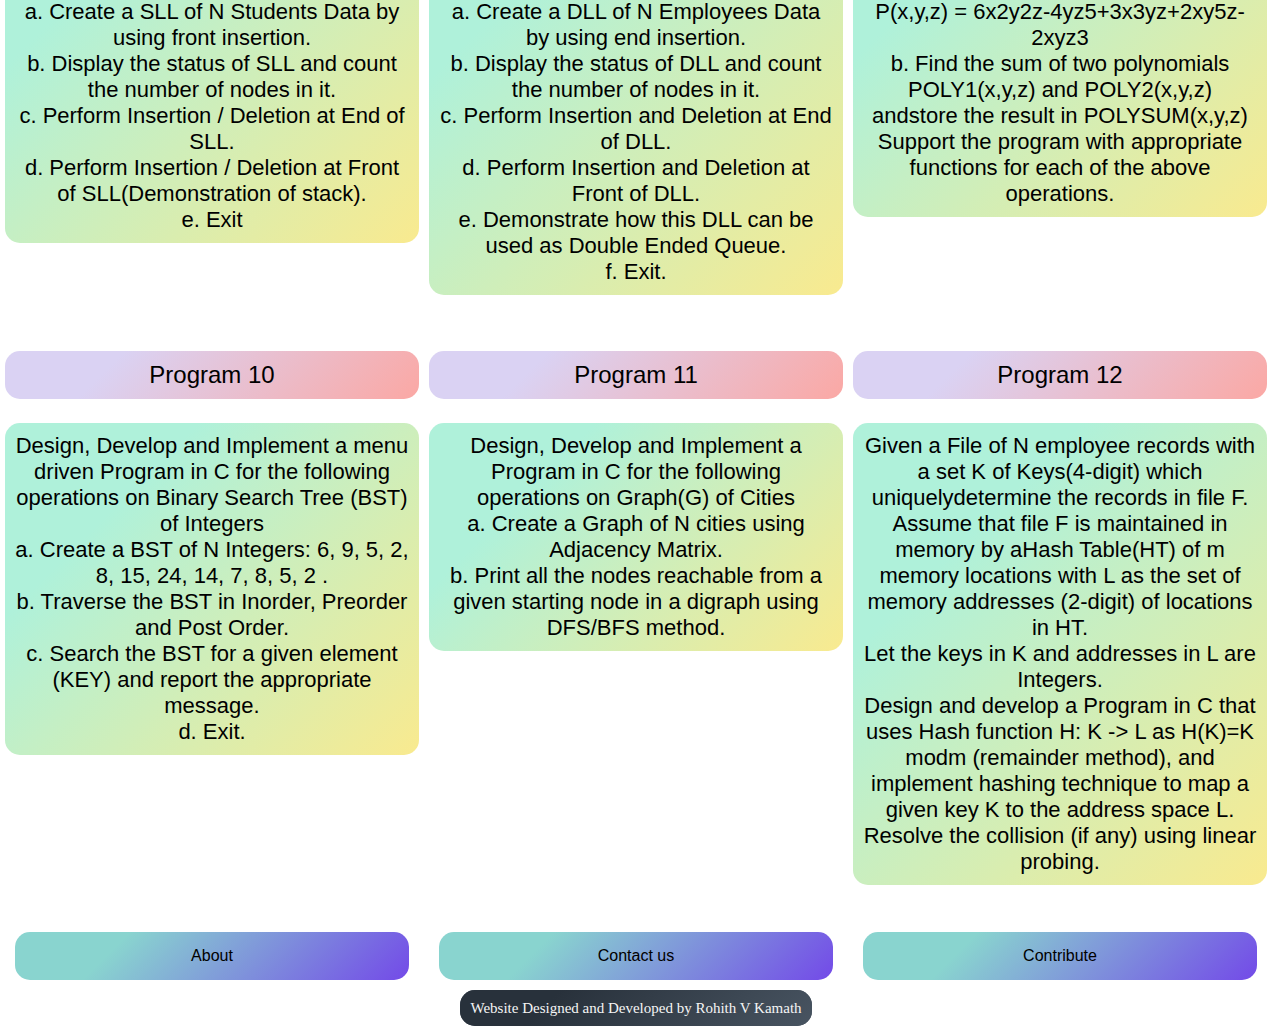
<file: html/in.html>
<html>
    <head>
        <meta name="viewport" content="width=device-width, initial-scale=1.0">
        <link rel="stylesheet" href="style.css">
        <title>
            Index
        </title>
    </head>
    <body class="main">
        <header class='navbar'>
            <a href="../index.html">Home</a>
            <a href="in.html">Index</a>
            <a href="Trial1.html">About</a>
        </header>
        <h1 class="head">Index </h1>
        <div class="subhead">Lab Programs</div>
        <div class="grid">
            <div><p class="pgmno "><a href="../programs/program1.html">Program 1</a></p>
                <p class="title ">Design, Develop and Implement a menu driven Program in C for the following Array operations<br>
                    a. Creating an Array of N Integer Elements<br>
                    b. Display of Array Elements with Suitable Headings<br>
                    c. Inserting an Element (ELEM) at a given valid Position (POS)<br>
                    d. Deleting an Element at a given valid Position(POS)<br>
                    e. Exit.<br>
                    Support the program with functions for each of the above operations. <br> </p>
            </div>
            <div><p class="pgmno "><a href="../programs/program2.html">Program 2</a></p>
                <p class="title ">Design, Develop and Implement a Program in C for the following operations on Strings<br>
                    a. Read a main String (STR), a Pattern String (PAT) and a Replace String (REP)<br>
                    b. Perform Pattern Matching Operation: Find and Replace all occurrences of PAT in STR
                        with REP if PAT exists in STR. Report suitable messages in case PAT does not exist in
                    STR<br>
                    Support the program with functions for each of the above operations. <br>
                    <b>Don't use Built-in functions</b><br> </p>
            </div>
            <div><p class="pgmno"><a href="../programs/program3.html">Program 3</a></p>
                <p class="title">Design, Develop and Implement a menu driven program in C for the following operations on
                    STACK of integers (Array implementation of stack with maximum size MAX)<br>
                    a. Push an element on to stack<br>
                    b. Pop an element from stack.<br>
                    c. Demonstrate how stack can be used to check palindrome.<br>
                    d. Demonstrate Overflow and Underflow situations on stack.<br>
                    e. Display the status of stack.<br>
                    f. Exit.<br>
                    Support the program with appropriate functions for each of the above operations.<br>
                </p>
            </div>
            <div><p class="pgmno"><a href="../programs/program4.html">Program 4</a></p>
                <p class="title">Design, Develop and Implement a Program in C for converting an Infix Expression to Postfix Expression.<br>
                    Program should support for both parenthesized and free parenthesized expressions with the operators:<br>
                    +, -, *, /, %( Remainder), ^ (Power) and alphanumeric operands.<br>
                </p>
            </div>
            <div><p class="pgmno">Program 5</p>
                <p class="title">Design, Develop and Implement a Program in C for the following Stack Applications<br>
                    a. Evaluation of Suffix expression with single digit operands and operators: +, -, *, /, %, ^<br>
                    b. Solving Tower of Hanoi problem with n disks.<br>
                 </p>
            </div>
            <div><p class="pgmno">Program 6</p>
                <p class="title">Design, Develop and Implement a menu driven Program in C for the following operations on
                    Circular QUEUE of Characters (Array Implementation of Queue with maximum size MAX)<br>
                    a. Insert an Element on to Circular QUEUE<br>
                    b. Delete an Element from Circular QUEUE<br>
                    c. Demonstrate Overflow and Underflow situations on Circular QUEUE<br>
                    d. Display the status of Circular QUEUE<br>
                    e. Exit<br>
                    Support the program with appropriate functions for each of the above operations.<br>
                </p>
            </div>
            <div><p class="pgmno">Program 7</p>
                <p class="title">Design, Develop and Implement a menu driven Program in C for the following
                operations on Singly Linked List (SLL) of Student Data with the fields: USN,
                Name, Branch, Sem, PhNo<br>
                a. Create a SLL of N Students Data by using front insertion.<br>
                b. Display the status of SLL and count the number of nodes in it.<br>
                c. Perform Insertion / Deletion at End of SLL.<br>
                d. Perform Insertion / Deletion at Front of SLL(Demonstration of stack).<br>
                e. Exit<br>
             </p>
            </div>
            <div><p class="pgmno">Program 8</p>
                <p class="title">Design, Develop and Implement a menu driven Program in C for the following
                    operations on Doubly Linked List (DLL) of Employee Data with the fields: SSN,
                    Name, Dept, Designation, Sal, PhNo.<br>
                    a. Create a DLL of N Employees Data by using end insertion.<br>
                    b. Display the status of DLL and count the number of nodes in it.<br>
                    c. Perform Insertion and Deletion at End of DLL.<br>
                    d. Perform Insertion and Deletion at Front of DLL.<br>
                    e. Demonstrate how this DLL can be used as Double Ended Queue.<br>
                    f. Exit.<br>
             </p>
            </div>
            <div><p class="pgmno">Program 9</p>
                <p class="title">Design, Develop and Implement a Program in C for the following operationsonSingly
                    Circular Linked List (SCLL) with header nodes.<br>
                    a. Represent and Evaluate a Polynomial P(x,y,z) = 6x2y2z-4yz5+3x3yz+2xy5z-2xyz3 <br>
                    b. Find the sum of two polynomials POLY1(x,y,z) and POLY2(x,y,z) andstore the result in
                    POLYSUM(x,y,z)<br>
                    Support the program with appropriate functions for each of the above operations.<br>
             </p>
            </div>
            <div><p class="pgmno">Program 10</p>
                <p class="title">Design, Develop and Implement a menu driven Program in C for the following
                    operations on Binary Search Tree (BST) of Integers<br>
                    a. Create a BST of N Integers: 6, 9, 5, 2, 8, 15, 24, 14, 7, 8, 5, 2 .<br>
                    b. Traverse the BST in Inorder, Preorder and Post Order.<br>
                    c. Search the BST for a given element (KEY) and report the appropriate message.<br>
                    d. Exit.<br>
             </p>
            </div>
            <div><p class="pgmno">Program 11</p>
                <p class="title">Design, Develop and Implement a Program in C for the following operations on
                    Graph(G) of Cities<br>
                    a. Create a Graph of N cities using Adjacency Matrix.<br>
                    b. Print all the nodes reachable from a given starting node in a digraph using
                    DFS/BFS method.<br>
             </p>
            </div>
            <div><p class="pgmno">Program 12</p>
                <p class="title">Given a File of N employee records with a set K of Keys(4-digit) which uniquelydetermine the records in file F.<br> Assume that file F is maintained in memory by aHash Table(HT) of m memory locations with L as the set of memory addresses (2-digit) of locations in HT.<br> Let the keys in K and addresses in L are Integers.<br> Design and develop a Program in C that uses Hash function H: K -> L as H(K)=K modm (remainder method), and implement hashing technique to map a given key K
                to the address space L.<br> Resolve the collision (if any) using linear probing.<br>
             </p>
            </div>
        </div>
        <footer class='container' style=" font-family: 'Trebuchet MS', 'Lucida Sans Unicode', 'Lucida Grande', 'Lucida Sans', Arial, sans-serif;border: none;">
            <button class='button item' >About</button>  
            <button class='button item'> Contact us</button>  
            <button class='button item'>Contribute</button>
        </footer>
       <center> <right> Website Designed and Developed by Rohith V Kamath</right> </center>

    </body>
</html>
</file>
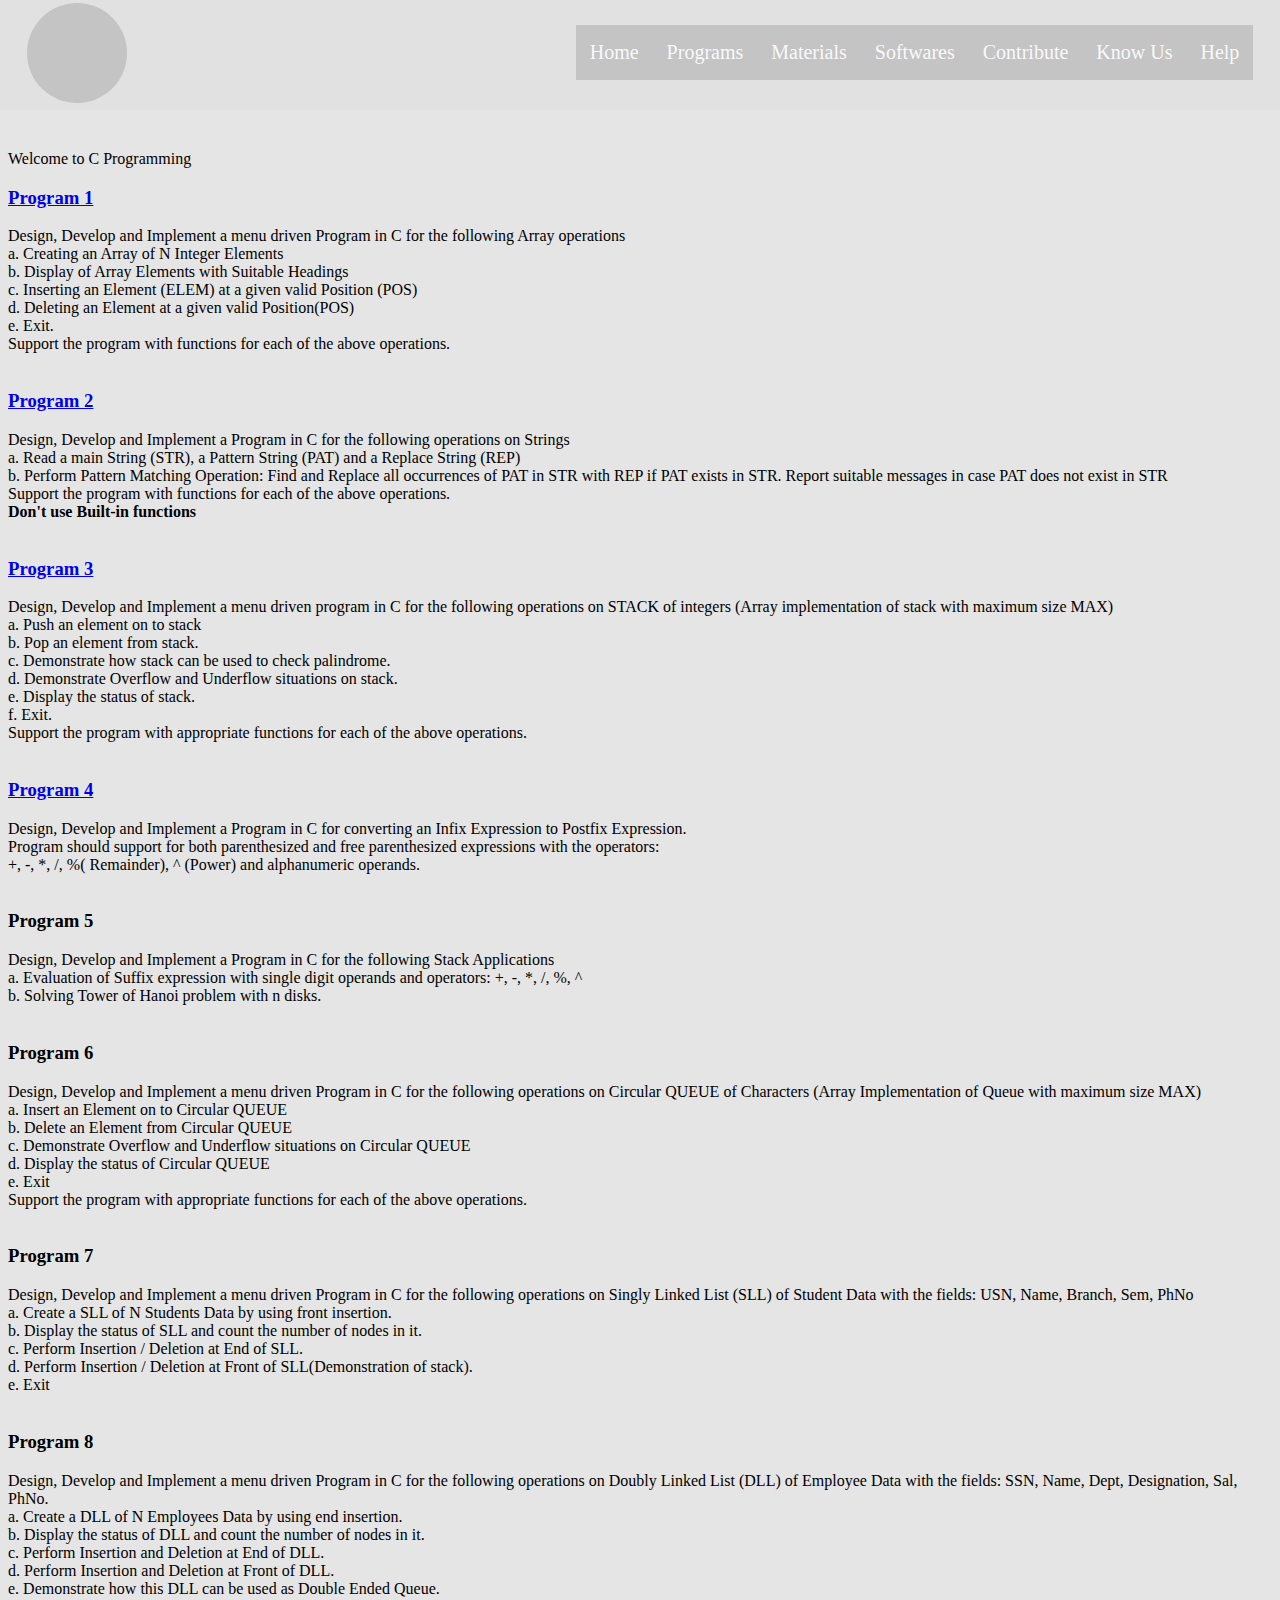
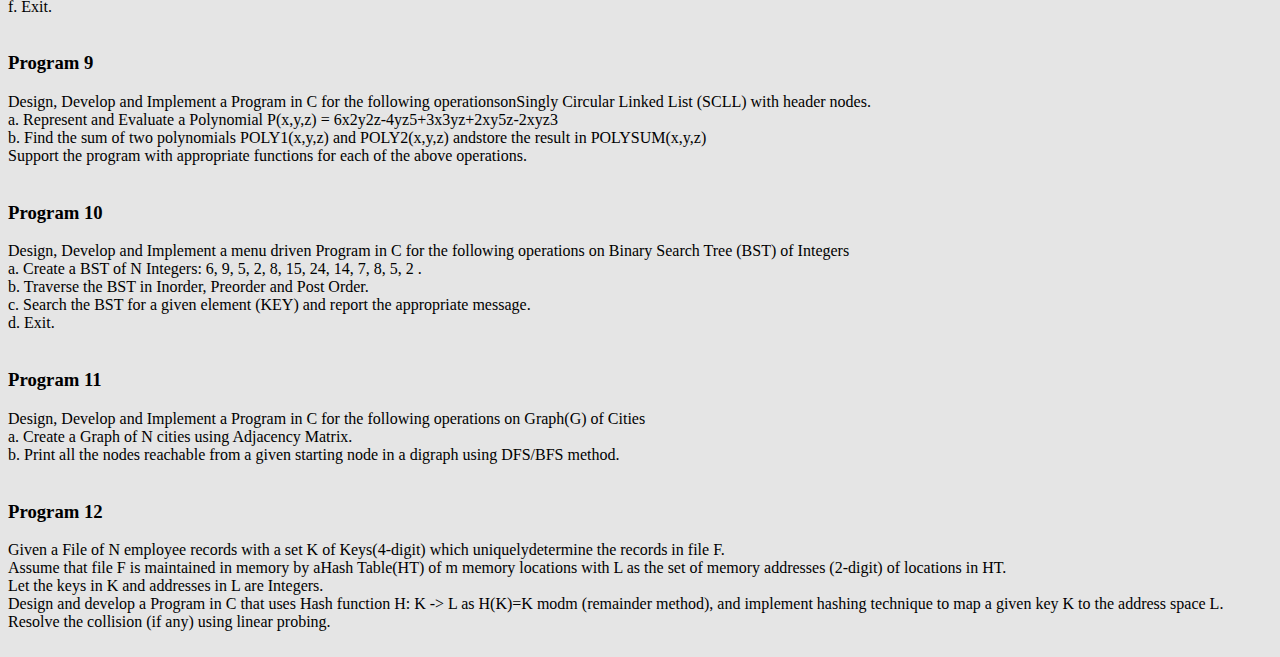
<file: html/Trial1.html>
<html>
    <head>
        <link rel="stylesheet" href="Trial1.css">
        <meta name="viewport" content="width:device-width, initial-scale:1.0">
        <title>
            Home
        </title>
    </head>
    <body>
    <div class="navibar" >
            <object>
            </object>
            <a href="#" style="margin-right: 2.083%;@media screen and (max-width:780px) { margin-right:20px;}" class="navimenu">
                Help
            </a>
            <a href="#"class="navimenu" >
                Know Us
            </a>
            <a href="#"class="navimenu">
                Contribute
            </a>
            <a href="#"class="navimenu">
                Softwares
            </a>
            <div class="dropdown">
                <a href="#" class="droplink"> Materials</a>
                <div class="dropdown-content">
                    <a href="#">Notes</a>
                    <a href="#">Textbooks</a>
                    <a href="#">Lab Records</a>
                    <a href="#">Reference Videos</a>
                    <a href="#">Question papers</a>
                </div>
                </a>
            </div>
            <div class="dropdown">
                <a href="#" class="droplink"> Programs</a>
                <div class="dropdown-content">
                    <a href="#">Lab Programs</a>
                    <a href="#">Theory Programs</a>
                    <a href="#">Example Programs</a>
                </div>
                </a>
            </div>
            
            <a href="#"class="navimenu">
                Home
            </a>
    </div>
    <!--This is just trial content-->
    <div class="main wel" style="margin-top:150px ;"> Welcome to C Programming</div>
        <h3 class="pgmno item"><a href="programs/program1.html">Program 1</a></h3>
       <pgm class="container"> Design, Develop and Implement a menu driven Program in C for the following Array operations <br>
        a. Creating an Array of N Integer Elements<br>
        b. Display of Array Elements with Suitable Headings<br>
        c. Inserting an Element (ELEM) at a given valid Position (POS)<br>
        d. Deleting an Element at a given valid Position(POS)<br>
        e. Exit.<br>
        Support the program with functions for each of the above operations.<br>
        </pgm><br>

        <h3 class=" item pgmno"><a href="programs/program2.html">Program 2</a></h3>
        <pgm class="container">Design, Develop and Implement a Program in C for the following operations on Strings<br>
        a. Read a main String (STR), a Pattern String (PAT) and a Replace String (REP)<br>
        b. Perform Pattern Matching Operation: Find and Replace all occurrences of PAT in STR
            with REP if PAT exists in STR. Report suitable messages in case PAT does not exist in
        STR<br>
        Support the program with functions for each of the above operations. <br>
        <b>Don't use Built-in functions</b><br>
        </pgm><br>

        <h3 class=" item pgmno"><a href="programs/program3.html">Program 3</a></h3>
        <pgm class="container">Design, Develop and Implement a menu driven program in C for the following operations on
        STACK of integers (Array implementation of stack with maximum size MAX)<br>
        a. Push an element on to stack<br>
        b. Pop an element from stack.<br>
        c. Demonstrate how stack can be used to check palindrome.<br>
        d. Demonstrate Overflow and Underflow situations on stack.<br>
        e. Display the status of stack.<br>
        f. Exit.<br>
        Support the program with appropriate functions for each of the above operations.<br>
        </pgm><br>

        <h3 class=" item pgmno"><b><a href="programs/program4.html">Program 4</a></h3></b>
        <pgm class="container">Design, Develop and Implement a Program in C for converting an Infix Expression to Postfix Expression.<br>
        Program should support for both parenthesized and free parenthesized expressions with the operators:<br>
        +, -, *, /, %( Remainder), ^ (Power) and alphanumeric operands.<br>
        </pgm><br>

        <h3 class=" item pgmno"><b>Program 5</b></h3>
        <pgm class="container">
        Design, Develop and Implement a Program in C for the following Stack Applications<br>
        a. Evaluation of Suffix expression with single digit operands and operators: +, -, *, /, %, ^<br>
        b. Solving Tower of Hanoi problem with n disks.<br>
        </pgm><br>

        <h3 class=" item pgmno"><b>Program 6</b></h3>
        <pgm class="container">
        Design, Develop and Implement a menu driven Program in C for the following operations on
        Circular QUEUE of Characters (Array Implementation of Queue with maximum size MAX)<br>
        a. Insert an Element on to Circular QUEUE<br>
        b. Delete an Element from Circular QUEUE<br>
        c. Demonstrate Overflow and Underflow situations on Circular QUEUE<br>
        d. Display the status of Circular QUEUE<br>
        e. Exit<br>
        Support the program with appropriate functions for each of the above operations.<br>
        </pgm><br>

        <h3 class=" item pgmno"><b>Program 7</b></h3>
        <pgm class="container">
        Design, Develop and Implement a menu driven Program in C for the following
        operations on Singly Linked List (SLL) of Student Data with the fields: USN,
        Name, Branch, Sem, PhNo<br>
        a. Create a SLL of N Students Data by using front insertion.<br>
        b. Display the status of SLL and count the number of nodes in it.<br>
        c. Perform Insertion / Deletion at End of SLL.<br>
        d. Perform Insertion / Deletion at Front of SLL(Demonstration of stack).<br>
        e. Exit<br>
        </pgm><br>

        <h3 class=" item pgmno"><b>Program 8</b></h3>
        <pgm class="container">
        Design, Develop and Implement a menu driven Program in C for the following
        operations on Doubly Linked List (DLL) of Employee Data with the fields: SSN,
        Name, Dept, Designation, Sal, PhNo.<br>
        a. Create a DLL of N Employees Data by using end insertion.<br>
        b. Display the status of DLL and count the number of nodes in it.<br>
        c. Perform Insertion and Deletion at End of DLL.<br>
        d. Perform Insertion and Deletion at Front of DLL.<br>
        e. Demonstrate how this DLL can be used as Double Ended Queue.<br>
        f. Exit.<br>
        </pgm><br>

        <h3 class=" item pgmno"><b>Program 9</b></h3>
        <pgm class="container">
        Design, Develop and Implement a Program in C for the following operationsonSingly
        Circular Linked List (SCLL) with header nodes.<br>
        a. Represent and Evaluate a Polynomial P(x,y,z) = 6x2y2z-4yz5+3x3yz+2xy5z-2xyz3 <br>
        b. Find the sum of two polynomials POLY1(x,y,z) and POLY2(x,y,z) andstore the result in
        POLYSUM(x,y,z)<br>
        Support the program with appropriate functions for each of the above operations.<br>
        </pgm><br>

        <h3 class=" item pgmno"><b>Program 10</b></h3>
        <pgm class="container">
        Design, Develop and Implement a menu driven Program in C for the following
        operations on Binary Search Tree (BST) of Integers<br>
        a. Create a BST of N Integers: 6, 9, 5, 2, 8, 15, 24, 14, 7, 8, 5, 2 .<br>
        b. Traverse the BST in Inorder, Preorder and Post Order.<br>
        c. Search the BST for a given element (KEY) and report the appropriate message.<br>
        d. Exit.<br>
        </pgm><br>

        <h3 class=" item pgmno"><b>Program 11</b></h3>
        <pgm class="container">
        Design, Develop and Implement a Program in C for the following operations on
        Graph(G) of Cities<br>
        a. Create a Graph of N cities using Adjacency Matrix.<br>
        b. Print all the nodes reachable from a given starting node in a digraph using
        DFS/BFS method.<br>
        </pgm><br>

        <h3 class=" item pgmno"><b>Program 12</b></h3>
        <pgm class="container">
        Given a File of N employee records with a set K of Keys(4-digit) which uniquelydetermine the records in file F.<br> Assume that file F is maintained in memory by aHash Table(HT) of m memory locations with L as the set of memory addresses (2-digit) of locations in HT.<br> Let the keys in K and addresses in L are Integers.<br> Design and develop a Program in C that uses Hash function H: K -> L as H(K)=K modm (remainder method), and implement hashing technique to map a given key K
        to the address space L.<br> Resolve the collision (if any) using linear probing.<br>
        </pgm><br>
    </body>
</html>
</file>
<file: html/style.css>
.navbar {
    overflow: hidden;
    background-color: #537895;
    background-image: linear-gradient(315deg, #537895 0%, #09203f 74%);
    position: fixed;
    top: 0;
    width: 100%;
}
  
.navbar a {
    float: left;
    color: white;
    text-align: center;
    padding: 14px 16px;
    text-decoration: none;
    font-size: 17px;
    font-family: 'Trebuchet MS', 'Lucida Sans Unicode', 'Lucida Grande', 'Lucida Sans', Arial, sans-serif;
}
a{
    color: black;
    text-decoration: none;
}
.main{
    margin-left: 0px;
    margin-top: 60px;
    background-image: url("images/background.jpg");
    background-attachment: fixed;
}
.grid{
    display:grid;
    grid-template-columns: 1fr 1fr 1fr;
}
.grid div {
    border: none;
    background-color: transparent;
    padding: 5px;
    border-radius: 15px;
    text-align: center;
    color: black;

}
.pgmno{
    border:none;
    border-radius: 15px;
    background-color: #fba8a4;
    background-image: linear-gradient(315deg, #fba8a4 0%, #dad2f3 74%);
    padding: 10px;
    font-family: 'Trebuchet MS', 'Lucida Sans Unicode', 'Lucida Grande', 'Lucida Sans', Arial, sans-serif;
    font-size: 24px;
    cursor: pointer;    

}
.pgmno:hover{text-decoration: underline;}
.title{
    border:none;
    border-radius: 15px;
    background-color: #f9ea8f;
    background-image: linear-gradient(315deg, #f9ea8f 0%, #aff1da 74%);
    padding: 10px;
    font-family: 'Trebuchet MS', 'Lucida Sans Unicode', 'Lucida Grande', 'Lucida Sans', Arial, sans-serif;
    font-size: 22px;
    height: fit-content;
    display: flex;
    flex-wrap: wrap;
}
.head{
    border:none;
    border-radius: 15px;
    background-color: #05e8ba;
    background-image: linear-gradient(315deg, #05e8ba 0%, #087ee1 74%);    
    padding: 10px;
    font-size: 46px;
    font-family: 'Trebuchet MS', 'Lucida Sans Unicode', 'Lucida Grande', 'Lucida Sans', Arial, sans-serif;
    text-align: center;
}
.subhead{
    border:none;
    border-radius: 15px;
    background-color: #6a93cb;
    background-image: linear-gradient(315deg, #6a93cb 0%, #a4bfef 74%);
    padding: 10px;
    font-size: 40px;
    font-family: 'Trebuchet MS', 'Lucida Sans Unicode', 'Lucida Grande', 'Lucida Sans', Arial, sans-serif;
    text-align: center;

}
.container{
    display: flex;
    flex-wrap:wrap;
    
}
.item{
    border-radius: 15px;
    flex: 1 1 250px;

}
.button {
    background-image: linear-gradient(315deg, #734ae8 0%, #89d4cf 74%);
    border: none;
    padding: 15px;
    text-align: center;
    font-size: 16px;
    margin:20px 15px;
    cursor: pointer;
}
right{
    border:none;
    margin:15px;
    color: whitesmoke;
    background-color: #485461;
    background-image: linear-gradient(315deg, #485461 0%, #28313b 74%);
    font-size: 15px;
    padding:10px 10px;
    display: flexbox;
    flex-wrap: wrap;
    text-align: center;
    border-radius: 15px;
    min-width: 50px;
}
@media screen and (max-width:720px) {

.head{
    font-size: 40px;
}
.subhead{
    font-size: 34px;
}
.title{
    font-size: 14px;
    
}
.pgmno{   
    font-size: 18px;
}

.grid{
    display: flex;
    flex-wrap: wrap;
}
.botton{
    font-size: 8px;
    margin:auto;
    display: flex;
    flex-wrap:wrap ;
}
.navbar a{
    font-size: 24px;
}
right{
    font-size: 10px;
    padding: 5px 5px;
}
.main{
    width: fit-content;
}   
}
@media screen  and (min-width:721px) {
    .botton{
        font-size: 12px;
    }
        
}
</file>
<file: html/Trial1.css>
*{
    background-color: #e5e5e5;
}
.navibar{
    background-color:#e1e1e1;
    width: 100%;
    height: 110px;
    position: fixed;
    top:0%;
    left: 0%;
}
.navibar object{
    background-color: #c4c4c4;
    border-radius: 50px;
    width: 100px;
    height:100px;
    margin-left:2.083%;
    margin-top: .25%;
}
.navimenu{
    background-color: #c4c4c4;
    font-size: 20px;
    max-height: 30px;
    color: black;
    padding: 16px 14px;
    text-decoration: none;
    float: right;
    color: #f9f9f9;
    transform: translateY(25px);
    display: flex;
    flex-wrap: nowrap;
}
a:hover{
    background-color: #6b6b6b;
    color: #ffffff;
}
.dropdown{
    background-color: #c4c4c4;
    font-size: 20px;
    max-height: 30px;
    color: black;
    padding: 16px 14px;
    text-decoration: none;
    float: right;
    transform: translateY(25px);

} 
.droplink{
    background-color:#c4c4c4;
    color: #f9f9f9;
    text-decoration: none;
}

.dropdown-content {
    display: none;
    position: absolute;
    min-width: 160px;
    box-shadow: 0px 8px 16px 0px rgba(0,0,0,0.2);
    padding: 12px 16px;
    z-index: 1;
}
.dropdown-content a {
    float: none;
    color: black;
    padding: 12px 16px;
    text-decoration: none;
    display: block;
    text-align: left;
}

.dropdown:hover{
    background-color: #6b6b6b;
}
.dropdown:hover .droplink{
    background-color: #6b6b6b;
}
  .dropdown:hover .dropdown-content {
    display: block;

  }
.dropdown-content a:hover{
    color: white;
}
@media screen and (max-width:900px) {
.navibar a{
    font-size: 15px;
    transform: translateY(20px);
}
.dropdown{
    transform: translateY(20px);
}
.navibar{
    height:90px;
    
}

.navibar object{
    width:60px;
    height:60px;
    transform: translateY(15px);

}
}
</file>
